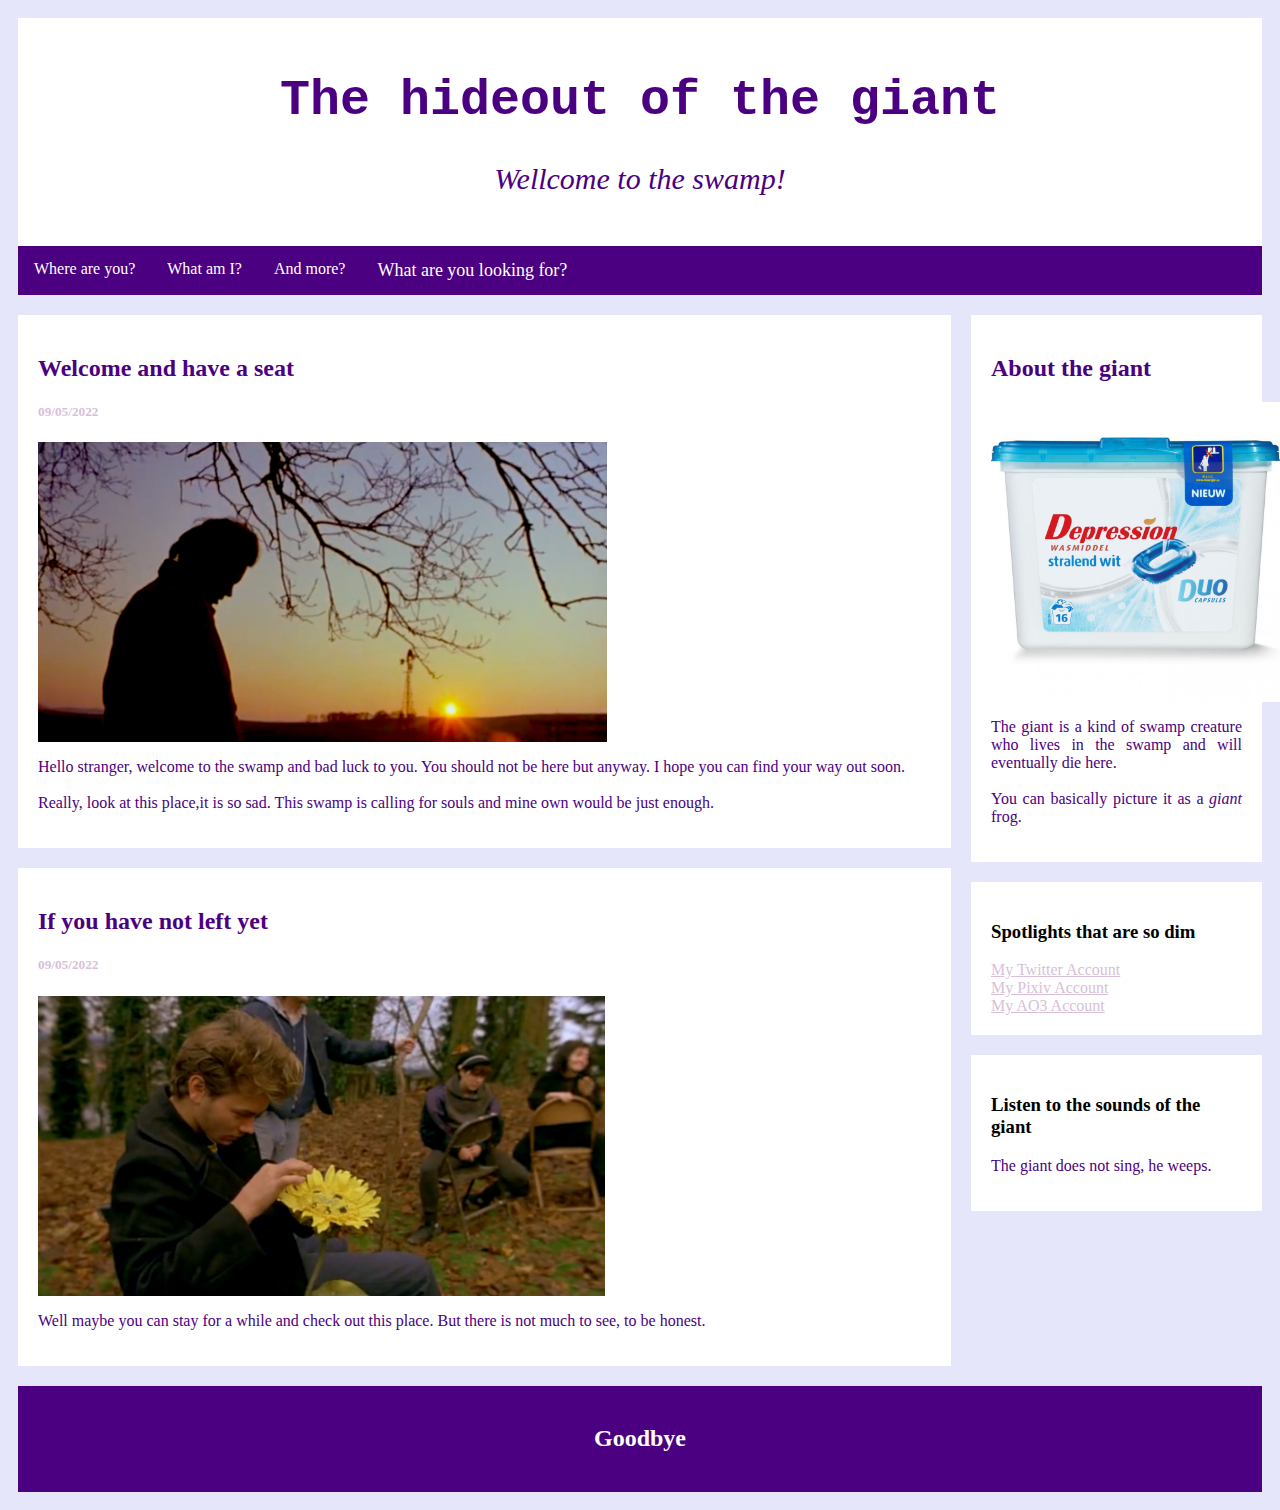
<file: index.html>
<!DOCTYPE html>
<html lang="en">
<head>
    <meta charset="UTF-8">
      <title>The great wasted swamp</title>
      <link rel="stylesheet" type="text/css" href="layout.css">

</head>
<body>

<div class="header">
  <h1>The hideout of the giant</h1>
  <p><i>Wellcome to the swamp!</i></p>
</div>

<div class="topnav" >
  <a href="Intro.html">Where are you?</a>
  <a href="CV.html">What am I?</a>
  <div class="dropdown">
    <button class="dropbtn">What are you looking for?</button>
    <div class="dropdown-content">
      <a href="some words.html">Some words?</a>
      <a href="gallery.html">Some pictures?</a>
      <a href="#">Or some songs?</a>
    </div>
  </div>
  <a href="what's more.html" >And more?</a>
</div>

<div class="row">
  <div class="leftcolumn">
    <div class="card">
      <h2>Welcome and have a seat</h2>
      <h5>09/05/2022</h5>
        <img class="img" src="image/img1.png" >
      <p>Hello stranger, welcome to the swamp and bad luck to you. You should not be here but anyway. I hope you can find your way out soon. <br><br>
        Really, look at this place,it is so sad. This swamp is calling for souls and mine own would be just enough. <br>
      </p>
    </div>
    <div class="card">
      <h2>If you have not left yet</h2>
      <h5>09/05/2022</h5>
     <img class="img" src="image/img2.png">
      <p>Well maybe you can stay for a while and check out this place. But there is not much to see, to be honest. </p>
    </div>
  </div>
  <div class="rightcolumn">
    <div class="card">
      <h2>About the giant</h2>
      <img class="img" src="image/profile.jpg">
      <p>The giant is a kind of swamp creature who lives in the swamp and will eventually die here.<br><br>
      You can basically picture it as a <i>giant</i> frog.</p>
    </div>
    <div class="card">
      <h3>Spotlights that are so dim</h3>
      <div><a href = "https://twitter.com/ki56084452">My Twitter Account</a></div>
      <div><a href = "https://www.pixiv.net/users/74841118">My Pixiv Account</a></div>
      <div><a href = "https://archiveofourown.org/users/kitanoWL">My AO3 Account</a></div>
    </div>
    <div class="card">
      <h3>Listen to the sounds of the giant</h3>
      <p>The giant does not sing, he weeps.</p>
    </div>
  </div>
</div>

<div class="footer">
  <h2>Goodbye</h2>
</div>
</body>
</html>
</file>
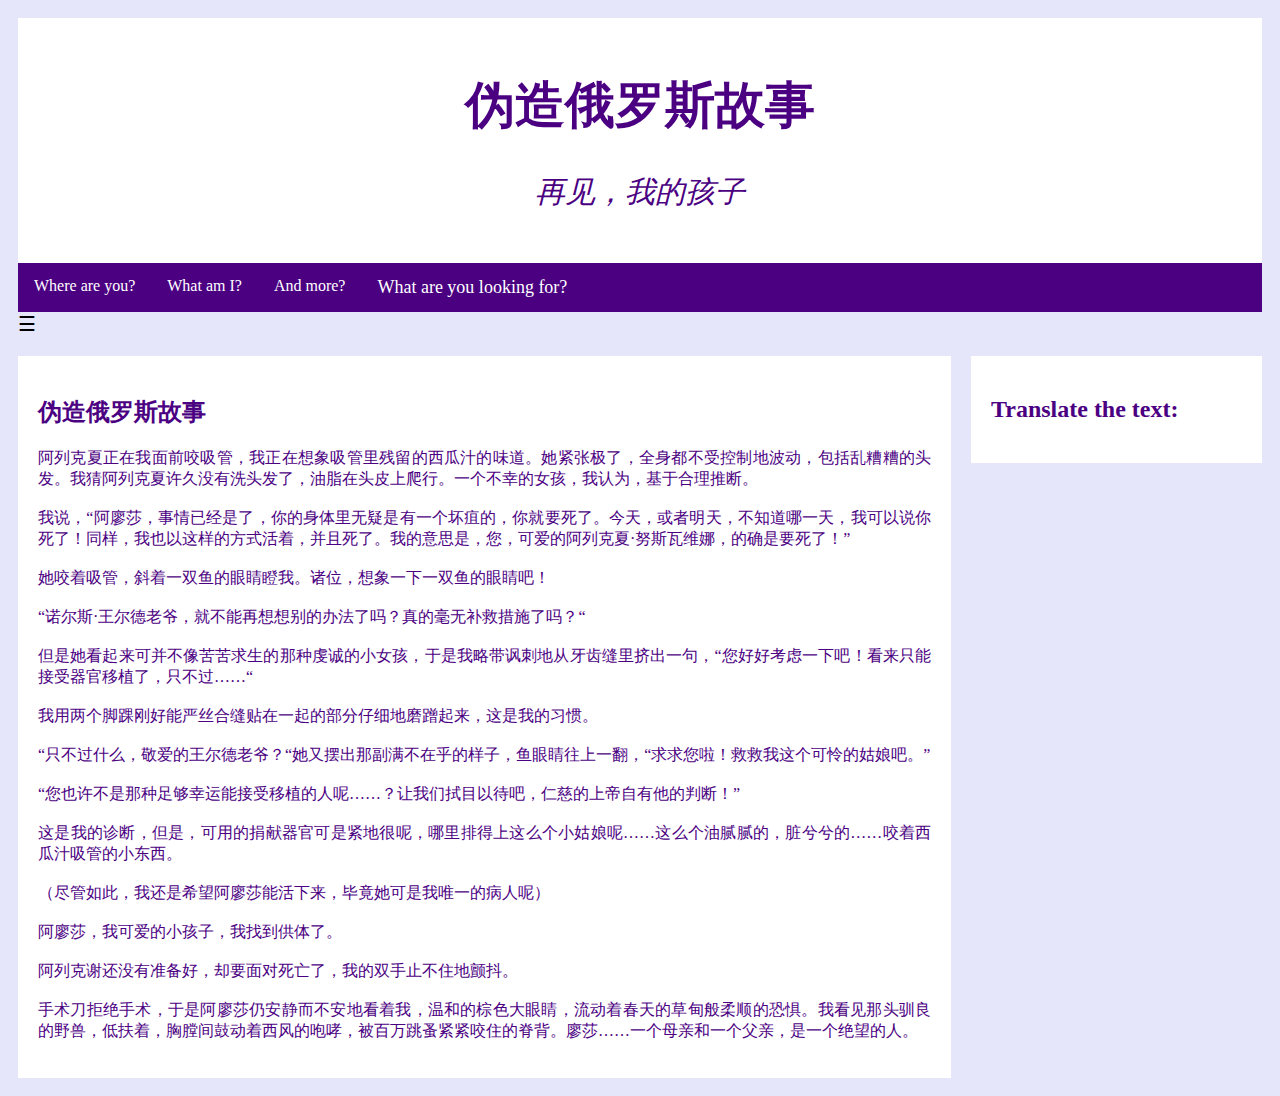
<file: Alexa.html>
<!DOCTYPE html>
<html lang="en">
<head>
    <meta charset="UTF-8">
    <title>Some words</title>
    <link rel="stylesheet" type="text/css" href="layout.css">
    <script type="text/javascript">
  function openNav() {
    document.getElementById("mySidenav").style.width = "250px";
}

function closeNav() {
    document.getElementById("mySidenav").style.width = "0";
}
</script>
</head>
<body>
<div class="header">
  <h1>伪造俄罗斯故事</h1>
  <p><i>再见，我的孩子</i></p>
</div>
<div class="topnav">

  <a href="Intro.html">Where are you?</a>
  <a href="CV.html">What am I?</a>
  <div class="dropdown">
    <button class="dropbtn">What are you looking for?</button>
    <div class="dropdown-content">
      <a href="some words.html">Some words?</a>
      <a href="gallery.html">Some pictures?</a>
      <a href="#">Or some songs?</a>
    </div>
  </div>
  <a href="what's more" >And more?</a>
</div>
<div id="mySidenav" class="sidenav">
  <a href="javascript:void(0)" class="closebtn" onclick="closeNav()">&times;</a>
  <a href="index.html">Homepage</a>
  <a href="some words.html">Other articles</a>
</div>
<span style="font-size:20px;cursor:pointer" onclick="openNav()">&#9776;</span>
<div class="row">
    <div class="leftcolumn">
        <div class="card">
            <h2>伪造俄罗斯故事</h2>
            <p>
            阿列克夏正在我面前咬吸管，我正在想象吸管里残留的西瓜汁的味道。她紧张极了，全身都不受控制地波动，包括乱糟糟的头发。我猜阿列克夏许久没有洗头发了，油脂在头皮上爬行。一个不幸的女孩，我认为，基于合理推断。<br><br>

我说，“阿廖莎，事情已经是了，你的身体里无疑是有一个坏疽的，你就要死了。今天，或者明天，不知道哪一天，我可以说你死了！同样，我也以这样的方式活着，并且死了。我的意思是，您，可爱的阿列克夏·努斯瓦维娜，的确是要死了！”<br><br>

她咬着吸管，斜着一双鱼的眼睛瞪我。诸位，想象一下一双鱼的眼睛吧！<br><br>

“诺尔斯·王尔德老爷，就不能再想想别的办法了吗？真的毫无补救措施了吗？“<br><br>

但是她看起来可并不像苦苦求生的那种虔诚的小女孩，于是我略带讽刺地从牙齿缝里挤出一句，“您好好考虑一下吧！看来只能接受器官移植了，只不过……“<br><br>

我用两个脚踝刚好能严丝合缝贴在一起的部分仔细地磨蹭起来，这是我的习惯。<br><br>

“只不过什么，敬爱的王尔德老爷？“她又摆出那副满不在乎的样子，鱼眼睛往上一翻，“求求您啦！救救我这个可怜的姑娘吧。”<br><br>

“您也许不是那种足够幸运能接受移植的人呢……？让我们拭目以待吧，仁慈的上帝自有他的判断！”<br><br>

这是我的诊断，但是，可用的捐献器官可是紧地很呢，哪里排得上这么个小姑娘呢……这么个油腻腻的，脏兮兮的……咬着西瓜汁吸管的小东西。<br><br>

（尽管如此，我还是希望阿廖莎能活下来，毕竟她可是我唯一的病人呢）<br><br>

阿廖莎，我可爱的小孩子，我找到供体了。<br><br>

阿列克谢还没有准备好，却要面对死亡了，我的双手止不住地颤抖。<br><br>

手术刀拒绝手术，于是阿廖莎仍安静而不安地看着我，温和的棕色大眼睛，流动着春天的草甸般柔顺的恐惧。我看见那头驯良的野兽，低扶着，胸膛间鼓动着西风的咆哮，被百万跳蚤紧紧咬住的脊背。廖莎……一个母亲和一个父亲，是一个绝望的人。
            </p>
        </div>
    </div>
    <div class="rightcolumn">
        <div class="card">
            <h2>Translate the text:</h2>
            <div id="google_translate_element"></div>
            <script type="text/javascript">
                function googleTranslateElementInit() {
                new google.translate.TranslateElement({pageLanguage: 'cn'}, 'google_translate_element');
             }
            </script>
            <script type="text/javascript" src="//translate.google.com/translate_a/element.js?cb=googleTranslateElementInit"></script>
        </div>
    </div>
</div>

</body>
</html>
</file>
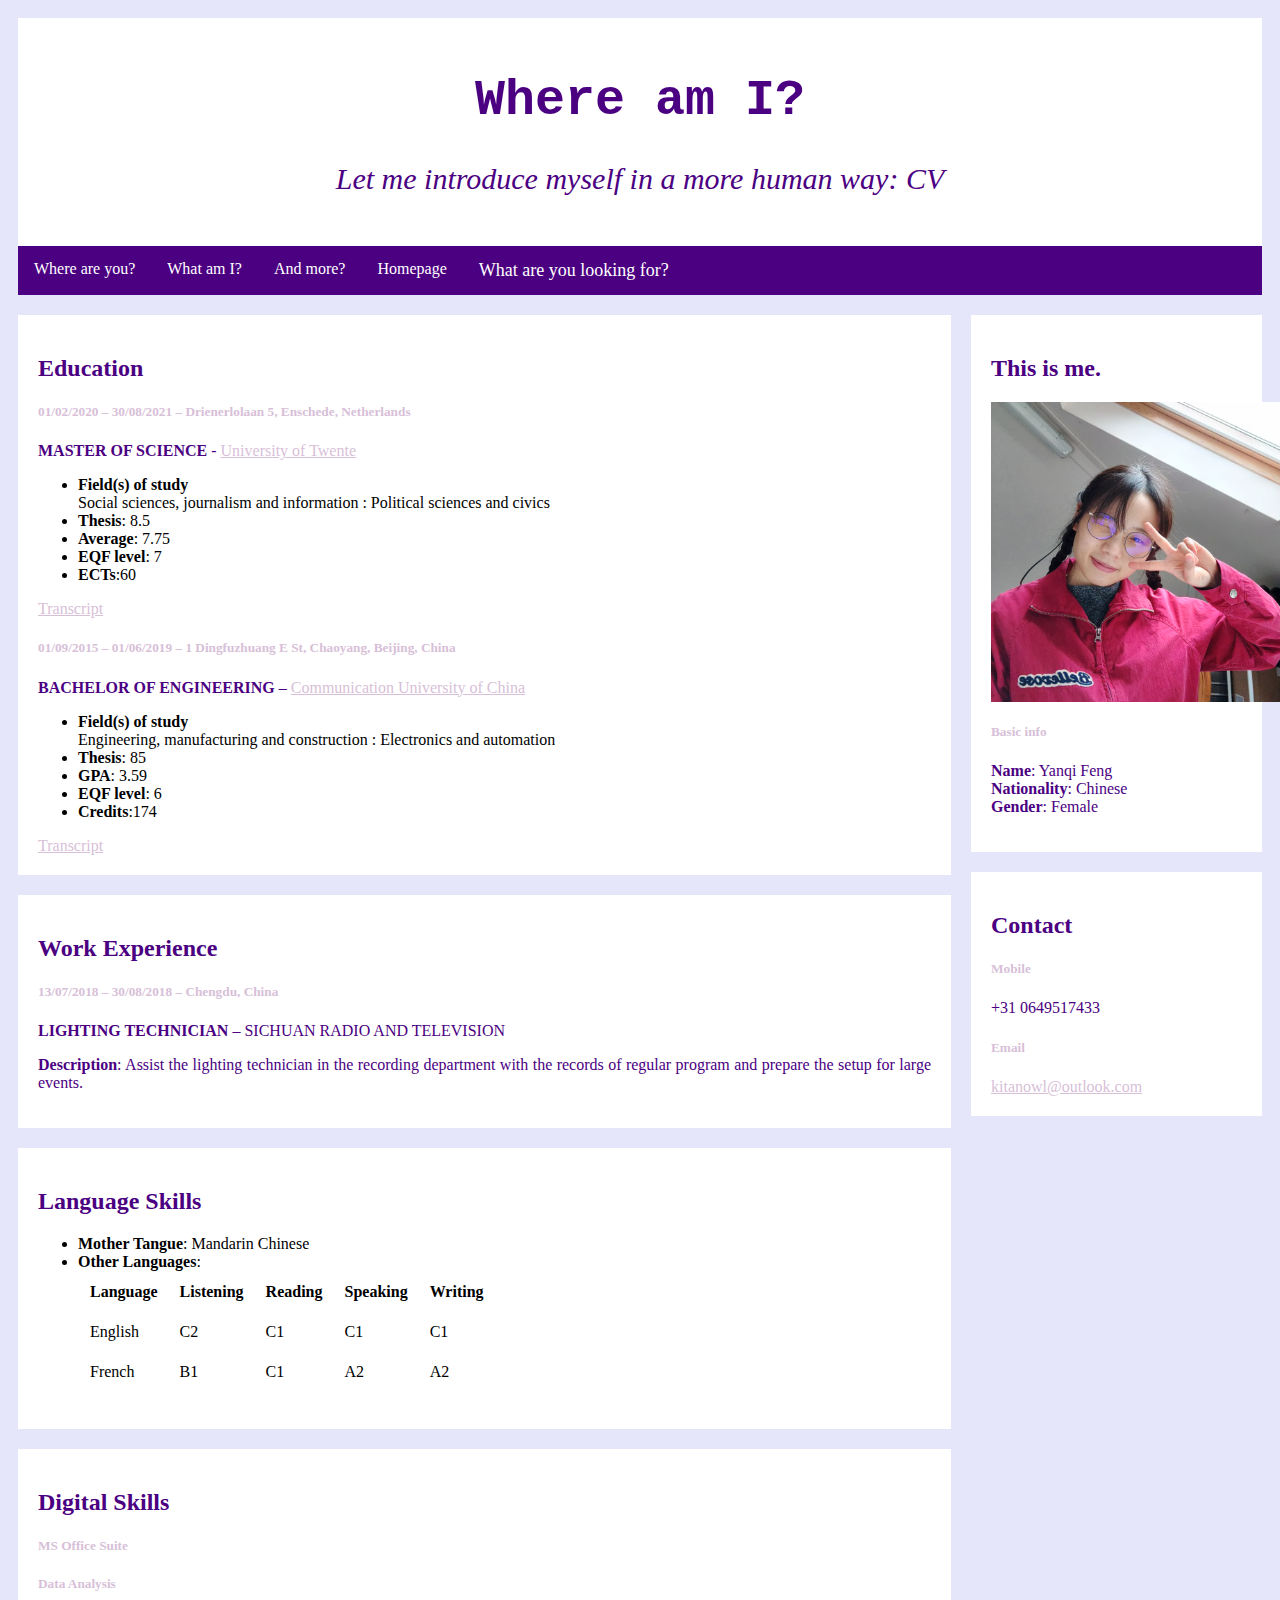
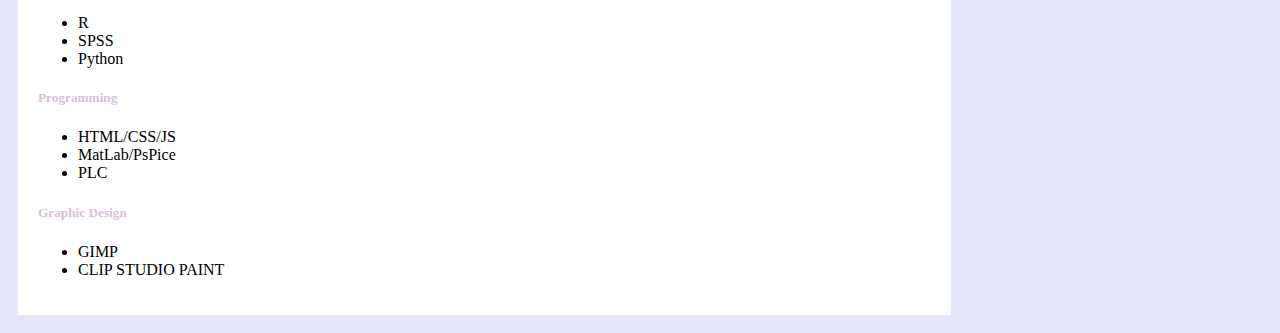
<file: CV.html>
<!DOCTYPE html>
<html lang="en">
<head>
    <meta charset="UTF-8">
    <title>My CV</title>
    <link rel="stylesheet" type="text/css" href="layout.css">
</head>
<body>
<div class="header">
  <h1>Where am I?</h1>
  <p><i>Let me introduce myself in a more human way: CV</i></p>
</div>
<div class="topnav">

  <a href="Intro.html">Where are you?</a>
  <a href="CV.html">What am I?</a>
  <div class="dropdown">
    <button class="dropbtn">What are you looking for?</button>
    <div class="dropdown-content">
      <a href="some words.html">Some words?</a>
      <a href="gallery.html">Some pictures?</a>
      <a href="#">Or some songs?</a>
    </div>
  </div>
  <a href="what's more.html" >And more?</a>
    <a href="index.html">Homepage</a>
</div>
<div class="row">
    <div class="leftcolumn">
        <div class="card">
            <h2>Education</h2>
                <h5>01/02/2020 – 30/08/2021 – Drienerlolaan 5, Enschede, Netherlands</h5>
                   <p><b>MASTER OF SCIENCE</b> - <a href="http://www.utwente.nl">University of Twente</a></p>
                    <ul>
                    <li><b>Field(s) of study</b></li>
                    Social sciences, journalism and information : Political sciences and civics
                    <li><b>Thesis</b>: 8.5</li>
                    <li><b>Average</b>: 7.75</li>
                    <li><b>EQF level</b>: 7</li>
                    <li><b>ECTs</b>:60</li>
                    </ul>
                <a href="file/Transcript_Bachelor_YFeng.pdf">Transcript</a>
                <h5>01/09/2015 – 01/06/2019 – 1 Dingfuzhuang E St, Chaoyang, Beijing, China</h5>
                <p><b>BACHELOR OF ENGINEERING</b> – <a href="https://www.cuc.edu.cn/"> Communication University of China</a></p>
                    <ul>
                    <li><b>Field(s) of study</b></li>
                    Engineering, manufacturing and construction : Electronics and automation
                    <li><b>Thesis</b>: 85</li>
                    <li><b>GPA</b>: 3.59</li>
                    <li><b>EQF level</b>: 6</li>
                    <li><b>Credits</b>:174</li>
                    </ul>
                <a href="file/Transcript_Master_YFeng.pdf">Transcript</a>
                </div>
        <div class="card">
                <h2>Work Experience</h2>
                <h5>13/07/2018 – 30/08/2018 – Chengdu, China</h5>
                <p><b>LIGHTING TECHNICIAN</b> – SICHUAN RADIO AND TELEVISION</p>
                <p><b>Description</b>: Assist the lighting technician in the recording department with the records of regular program and prepare
    the setup for large events.</p>
                </div>
        <div class="card">
            <h2>Language Skills</h2>
            <ul>
                <li><b>Mother Tangue</b>: Mandarin Chinese</li>
                <li><b>Other Languages</b>:</li>
                <table cellpadding="10">
                    <tr>
                        <th>Language</th>
                        <th>Listening</th>
                        <th>Reading</th>
                        <th>Speaking</th>
                        <th>Writing</th>
                    </tr>
                    <tr>
                        <td>English</td>
                        <td>C2</td>
                        <td>C1</td>
                        <td>C1</td>
                        <td>C1</td>
                    </tr>
                    <tr>
                        <td>French</td>
                        <td>B1</td>
                        <td>C1</td>
                        <td>A2</td>
                        <td>A2</td>
                    </tr>
                </table>
            </ul>
        </div>
        <div class="card">
            <h2>Digital Skills</h2>
            <h5>MS Office Suite</h5>
            <h5>Data Analysis</h5>
            <ul>
                <li>R</li>
                <li>SPSS</li>
                <li>Python</li>
            </ul>
            <h5>Programming</h5>
            <ul>
                <li>HTML/CSS/JS</li>
                <li>MatLab/PsPice</li>
                <li>PLC</li>
            </ul>
            <h5>Graphic Design</h5>
            <ul>
                <li>GIMP</li>
                <li>CLIP STUDIO PAINT</li>
            </ul>
        </div>
    </div>
    <div class="rightcolumn">
    <div class="card">
        <h2>This is me.</h2>
        <img class="img" src="image/profile_me.jpg">
        <h5>Basic info</h5>
        <p>
            <b>Name</b>: Yanqi Feng <br>
            <b>Nationality</b>: Chinese <br>
            <b>Gender</b>: Female<br>

        </p>
    </div>
    <div class="card">
        <h2>Contact</h2>
        <h5>Mobile</h5>
        <p>+31 0649517433</p>
        <h5>Email</h5>
        <a href="mailto:kitanowl@outlook.com?">kitanowl@outlook.com</a>
    </div>
</div>
</div>
</body>
</html>
</file>
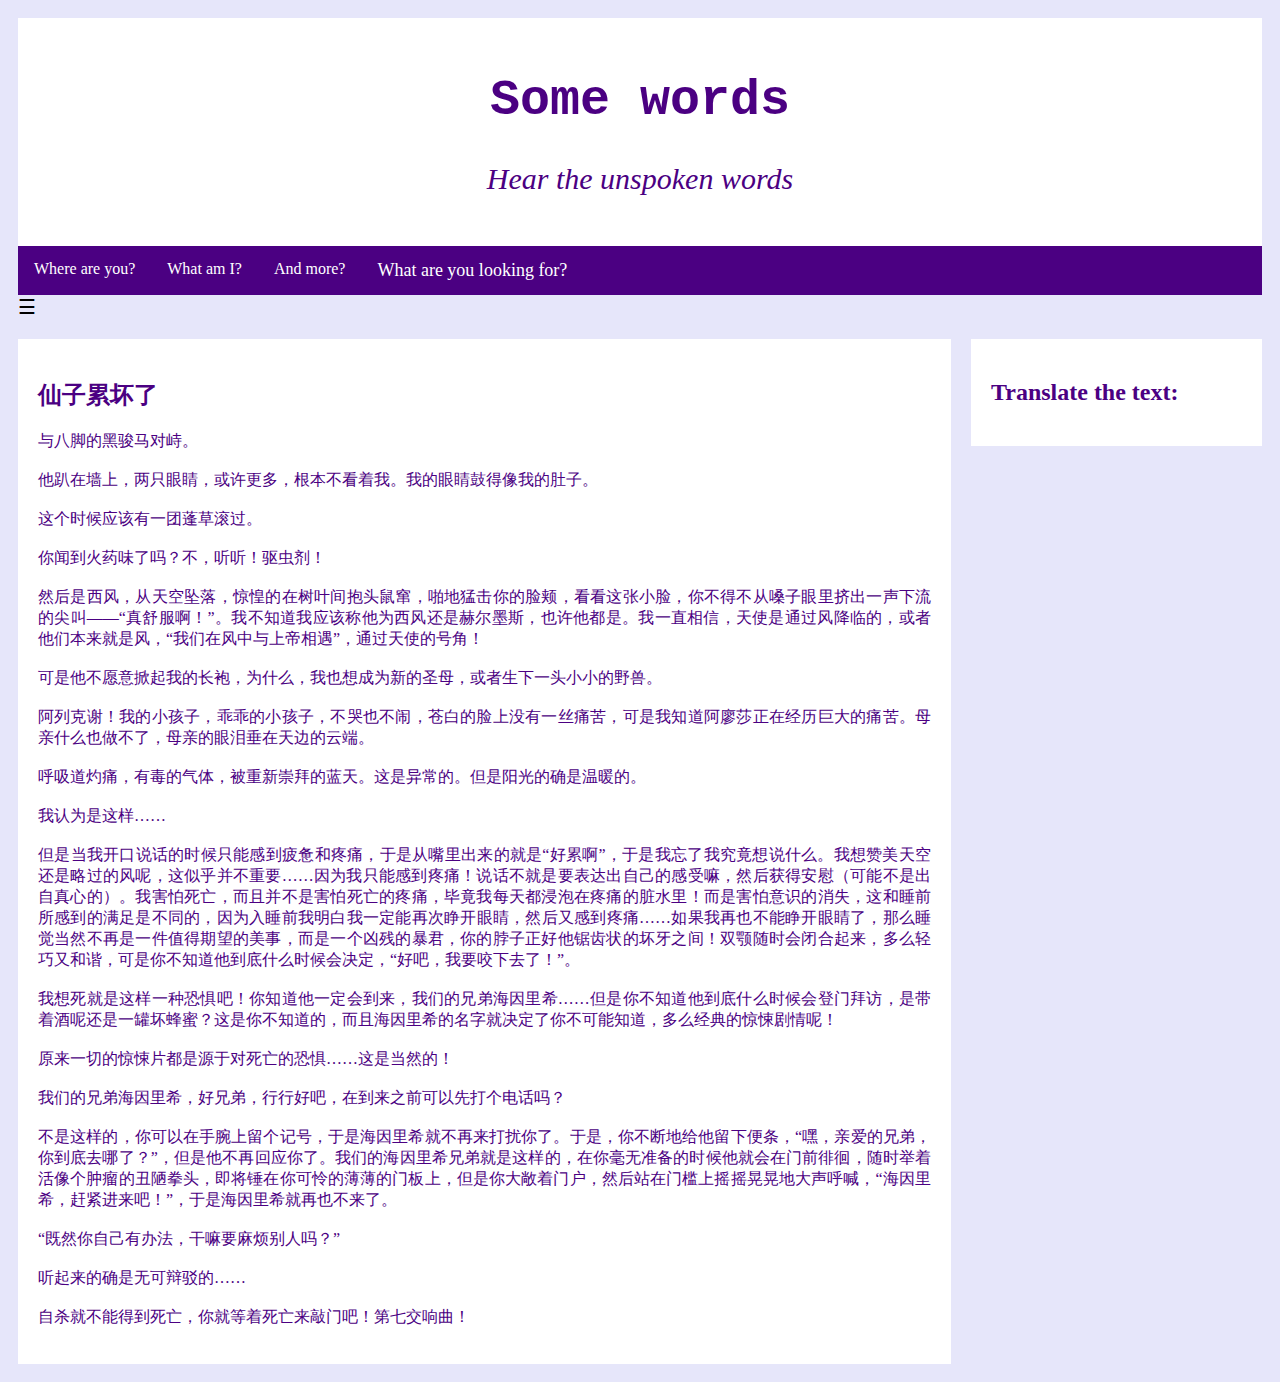
<file: Fairy.html>
<!DOCTYPE html>
<html lang="en">
<head>
    <meta charset="UTF-8">
    <title>Some words</title>
    <link rel="stylesheet" type="text/css" href="layout.css">
    <script type="text/javascript">
  function openNav() {
    document.getElementById("mySidenav").style.width = "250px";
}

function closeNav() {
    document.getElementById("mySidenav").style.width = "0";
}
</script>
</head>
<body>
<div class="header">
  <h1>Some words</h1>
  <p><i>Hear the unspoken words</i></p>
</div>
<div class="topnav">
  <a href="Intro.html">Where are you?</a>
  <a href="CV.html">What am I?</a>
  <div class="dropdown">
    <button class="dropbtn">What are you looking for?</button>
    <div class="dropdown-content">
      <a href="some words.html">Some words?</a>
      <a href="gallery.html">Some pictures?</a>
      <a href="#">Or some songs?</a>
    </div>
  </div>
  <a href="what's more" >And more?</a>
</div>
<div id="mySidenav" class="sidenav">
  <a href="javascript:void(0)" class="closebtn" onclick="closeNav()">&times;</a>
  <a href="index.html">Homepage</a>
  <a href="some words.html">Other articles</a>
</div>
<span style="font-size:20px;cursor:pointer" onclick="openNav()">&#9776;</span>
<div class="row">
    <div class="leftcolumn">
        <div class="card">
            <h2>仙子累坏了</h2>
<p>
    与八脚的黑骏马对峙。<br><br>

他趴在墙上，两只眼睛，或许更多，根本不看着我。我的眼睛鼓得像我的肚子。<br><br>

这个时候应该有一团蓬草滚过。<br><br>

你闻到火药味了吗？不，听听！驱虫剂！<br><br>

然后是西风，从天空坠落，惊惶的在树叶间抱头鼠窜，啪地猛击你的脸颊，看看这张小脸，你不得不从嗓子眼里挤出一声下流的尖叫——“真舒服啊！”。我不知道我应该称他为西风还是赫尔墨斯，也许他都是。我一直相信，天使是通过风降临的，或者他们本来就是风，“我们在风中与上帝相遇”，通过天使的号角！<br><br>

可是他不愿意掀起我的长袍，为什么，我也想成为新的圣母，或者生下一头小小的野兽。<br><br>

阿列克谢！我的小孩子，乖乖的小孩子，不哭也不闹，苍白的脸上没有一丝痛苦，可是我知道阿廖莎正在经历巨大的痛苦。母亲什么也做不了，母亲的眼泪垂在天边的云端。<br><br>

呼吸道灼痛，有毒的气体，被重新崇拜的蓝天。这是异常的。但是阳光的确是温暖的。<br><br>

我认为是这样……<br><br>

但是当我开口说话的时候只能感到疲惫和疼痛，于是从嘴里出来的就是“好累啊”，于是我忘了我究竟想说什么。我想赞美天空还是略过的风呢，这似乎并不重要……因为我只能感到疼痛！说话不就是要表达出自己的感受嘛，然后获得安慰（可能不是出自真心的）。我害怕死亡，而且并不是害怕死亡的疼痛，毕竟我每天都浸泡在疼痛的脏水里！而是害怕意识的消失，这和睡前所感到的满足是不同的，因为入睡前我明白我一定能再次睁开眼睛，然后又感到疼痛……如果我再也不能睁开眼睛了，那么睡觉当然不再是一件值得期望的美事，而是一个凶残的暴君，你的脖子正好他锯齿状的坏牙之间！双颚随时会闭合起来，多么轻巧又和谐，可是你不知道他到底什么时候会决定，“好吧，我要咬下去了！”。<br><br>

我想死就是这样一种恐惧吧！你知道他一定会到来，我们的兄弟海因里希……但是你不知道他到底什么时候会登门拜访，是带着酒呢还是一罐坏蜂蜜？这是你不知道的，而且海因里希的名字就决定了你不可能知道，多么经典的惊悚剧情呢！<br><br>

原来一切的惊悚片都是源于对死亡的恐惧……这是当然的！<br><br>

我们的兄弟海因里希，好兄弟，行行好吧，在到来之前可以先打个电话吗？<br><br>

不是这样的，你可以在手腕上留个记号，于是海因里希就不再来打扰你了。于是，你不断地给他留下便条，“嘿，亲爱的兄弟，你到底去哪了？”，但是他不再回应你了。我们的海因里希兄弟就是这样的，在你毫无准备的时候他就会在门前徘徊，随时举着活像个肿瘤的丑陋拳头，即将锤在你可怜的薄薄的门板上，但是你大敞着门户，然后站在门槛上摇摇晃晃地大声呼喊，“海因里希，赶紧进来吧！”，于是海因里希就再也不来了。<br><br>

“既然你自己有办法，干嘛要麻烦别人吗？”<br><br>

听起来的确是无可辩驳的……<br><br>

自杀就不能得到死亡，你就等着死亡来敲门吧！第七交响曲！
</p>

    </div>

    </div>
    <div class="rightcolumn">
        <div class="card">
            <h2>Translate the text:</h2>
            <div id="google_translate_element"></div>
            <script type="text/javascript">
                function googleTranslateElementInit() {
                new google.translate.TranslateElement({pageLanguage: 'cn'}, 'google_translate_element');
             }
            </script>
            <script type="text/javascript" src="//translate.google.com/translate_a/element.js?cb=googleTranslateElementInit"></script>
        </div>
    </div>
</div>
</body>
</html>
</file>
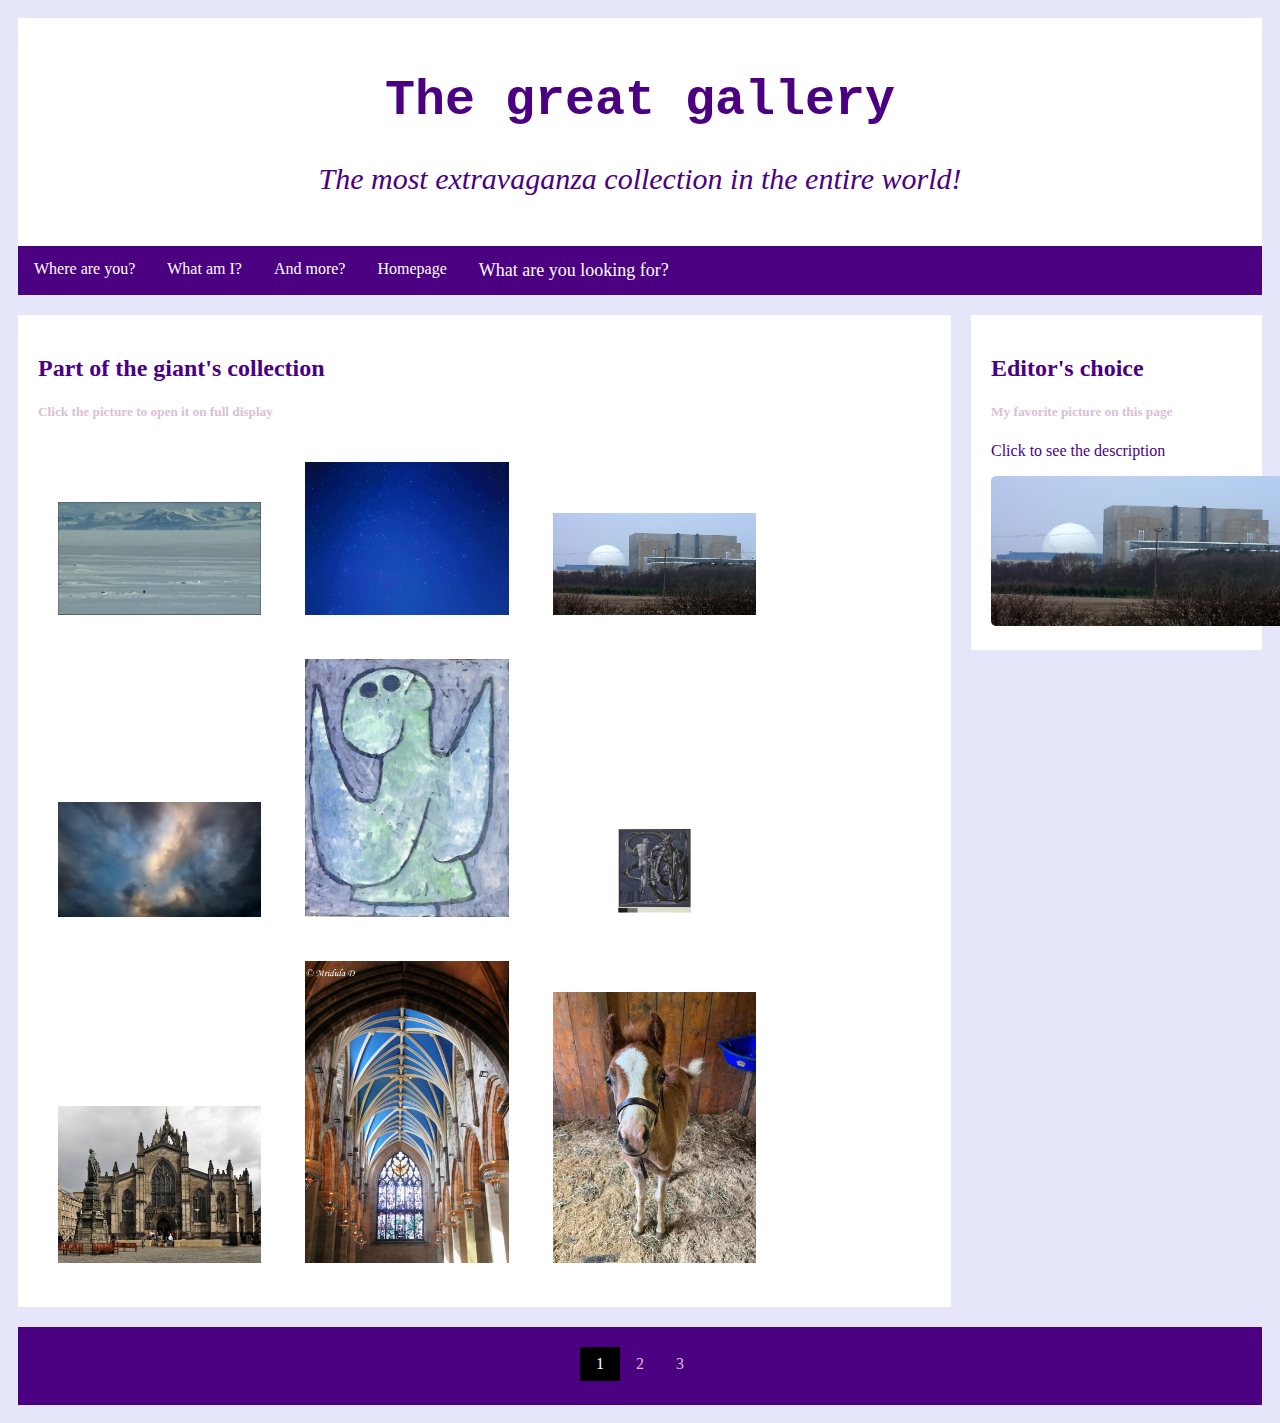
<file: gallery.html>
<!DOCTYPE html>
<html lang="en">
<head>
    <meta charset="UTF-8">
    <title>The Great Gallery</title>
    <link rel="stylesheet" type="text/css" href="layout.css">
    <style>
        ul.page {
        display: inline-block;
        padding:0;
        margin:0;
        }
        ul.page li {
        display: inline;
        }
        ul.page li a{
        color:thistle;
        float:left;
        padding:8px 16px;
        text-decoration: none;
        }
        ul.page li a.active {
        background-color:black;
        color:white;
        }
        ul.page li a:hover:not(.active){
        background-color:lavender;
        color:indigo;
        }

        </style>

</head>
<body>
<div class="header">
  <h1>The great gallery</h1>
  <p><i>The most extravaganza collection in the entire world!</i></p>
</div>
<div class="topnav">
  <a href="Intro.html">Where are you?</a>
  <a href="CV.html">What am I?</a>
  <div class="dropdown">
    <button class="dropbtn">What are you looking for?</button>
    <div class="dropdown-content">
      <a href="some words.html">Some words?</a>
      <a href="gallery.html">Some pictures?</a>
      <a href="#">Or some songs?</a>
    </div>
  </div>
  <a href="what's more.html" >And more?</a>
    <a href="index.html">Homepage</a>
</div>
<div class="row">
    <div class="leftcolumn">
        <div class="card">
            <h2>Part of the giant's collection</h2>
            <h5>Click the picture to open it on full display</h5>
            <div class="gallery">
                    <a target="_blank" href="image/penguin.png">
                    <img src="image/penguin.png" alt="penguin" width="300" height="200">
                    </a>
            </div>
            <div class="gallery">
                <a target="_blank" href="image/Nuit étoilée.jpg">
                <img src="image/Nuit étoilée.jpg" alt="stary sky" width="300" height="200">
                </a>
            </div>
            <div class="gallery">
                <a target="_blank" href="image/sizewell.jpg">
                    <img src="image/sizewell.jpg" alt="sizewell" width="300" height="200" >
                </a>
            </div>
            <div class="gallery">
                <a target="_blank" href="image/ciel.jpg">
                    <img src="image/ciel.jpg" alt="cloudy sky" width="300" height="200">
                </a>
            </div>
            <div class="gallery">
                <a target="_blank" href="image/angel.jpg">
                    <img src="image/angel.jpg" alt="angel" width="300" height="200">
                </a>
            </div>
            <div class="gallery">
                <a target="_blank" href="image/PA.png">
                    <img src="image/PA.png" alt="pa" width="300" height="200">
                </a>
            </div>
            <div class="gallery">
                <a target="_blank" href="image/SGCE1.jpg">
                    <img src="image/SGCE1.jpg" alt="St.Giles Cathedral" width="300" height="200">
                </a>
            </div>
            <div class="gallery">
                <a target="_blank" href="image/SGCE2.jpg">
                    <img src="image/SGCE2.jpg" alt="St.Giles Cathedral" width="300" height="200" >
                </a>
            </div>
            <div class="gallery">
                <a target="_blank" href="image/pony.jpg">
                    <img src="image/pony.jpg" alt="pony" width="300" height="200" >
                </a>
            </div>
        </div>
    </div>
    <div class="rightcolumn">
        <div class="card">
            <h2>Editor's choice</h2>
            <h5>My favorite picture on this page</h5>
            <p>Click to see the description</p>
            <img loading="lazy" id="myImg" src="image/sizewell.jpg" alt="A picture of my favorite nuclear plant, Sizewell power station. This one on picture is Sizewell 2. I like it for its futurist style. Don't you see that dome?" height=auto width="300px">
            <div id="myModal" class="modal">
                <span class="close" onclick="document.getElementById('myModal').style.display='none'">&times;</span>
                <img class="modal-content" id="img01">
                <div id="caption"></div>
            </div>
            <script src="pop.js">
    </script>
        </div>
    </div>
</div>
<div class="clearfix"></div>
<div class="footer">
    <ul class="page">
                <li><a class="active" href="gallery.html">1</a> </li>
                <li><a href="gallery2.html">2</a> </li>
                <li><a href="gallery3.html">3</a> </li>
    </ul>
</div>
</body>
</html>
</file>
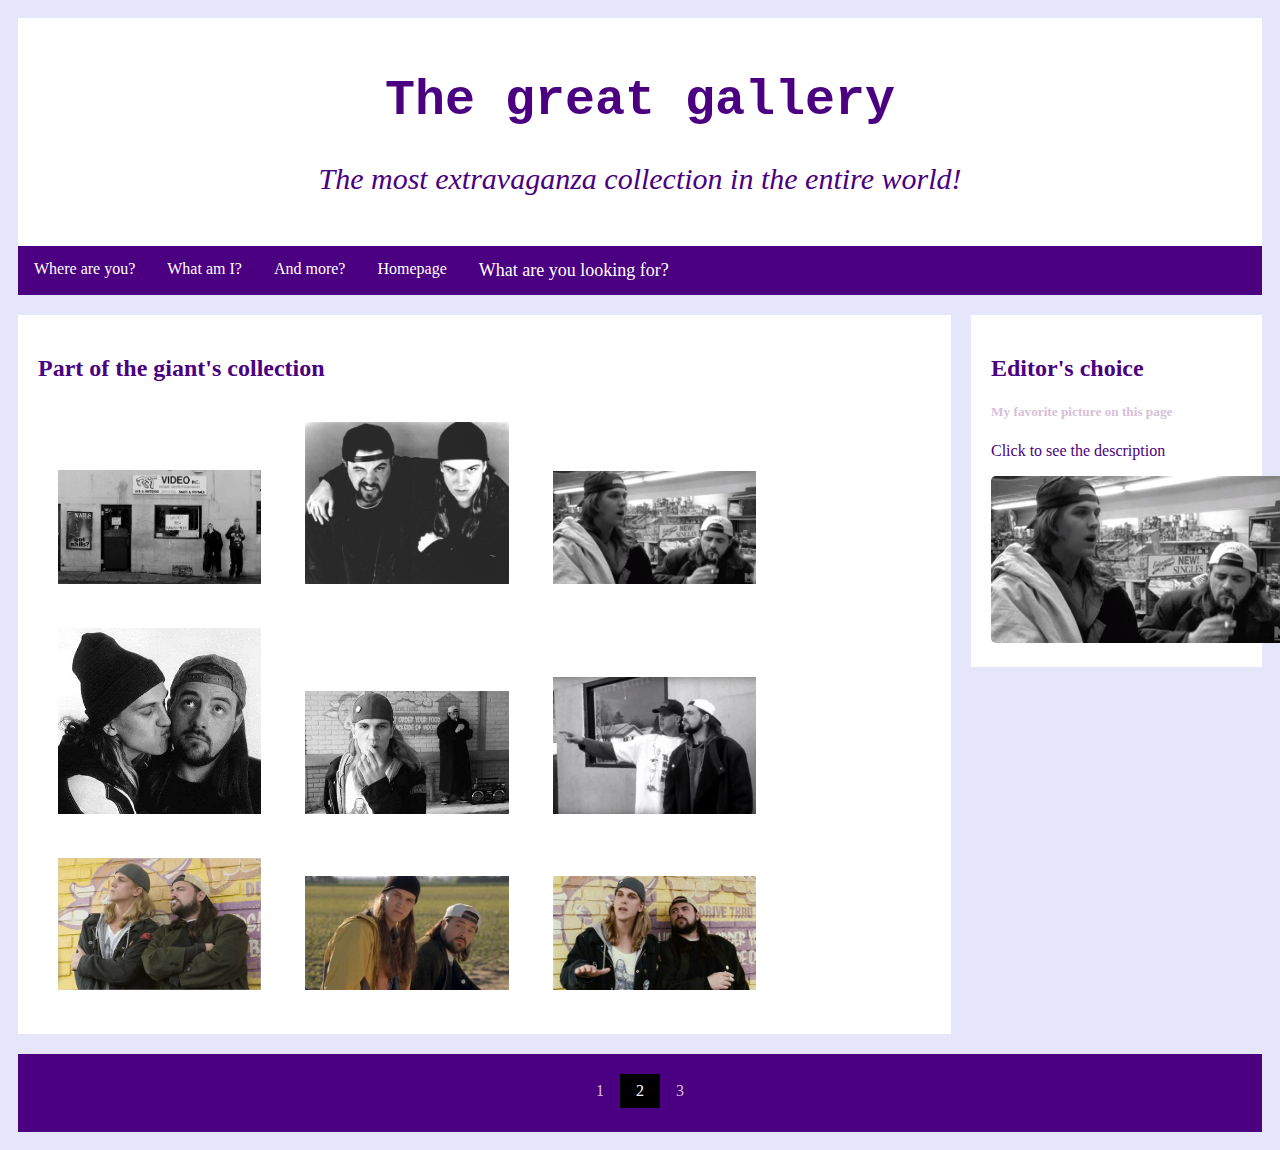
<file: gallery2.html>
<!DOCTYPE html>
<html lang="en">
<head>
    <meta charset="UTF-8">
    <title>The Great Gallery</title>
    <link rel="stylesheet" type="text/css" href="layout.css">
    <style>
        ul.page {
        display: inline-block;
        padding:0;
        margin:0;
        }
        ul.page li {
        display: inline;
        }
        ul.page li a{
        color:thistle;
        float:left;
        padding:8px 16px;
        text-decoration: none;
        }
        ul.page li a.active {
        background-color:black;
        color:white;
        }
        ul.page li a:hover:not(.active){
        background-color:lavender;
        color:indigo;
        }

        </style>
</head>
<body>
<div class="header">
  <h1>The great gallery</h1>
  <p><i>The most extravaganza collection in the entire world!</i></p>
</div>
<div class="topnav">
  <a href="Intro.html">Where are you?</a>
  <a href="CV.html">What am I?</a>
  <div class="dropdown">
    <button class="dropbtn">What are you looking for?</button>
    <div class="dropdown-content">
      <a href="some words.html">Some words?</a>
      <a href="gallery.html">Some pictures?</a>
      <a href="#">Or some songs?</a>
    </div>
  </div>
  <a href="what's more.html" >And more?</a>
    <a href="index.html">Homepage</a>
</div>
<div class="row">
    <div class="leftcolumn">
        <div class="card">
            <h2>Part of the giant's collection</h2>
            <div class="gallery">
                    <a target="_blank" href="image/Jay and silent bob.jfif">
                    <img src="image/Jay and silent bob.jfif" alt="01" width="300" height="200">
                    </a>
            </div>
            <div class="gallery">
                    <a target="_blank" href="image/Jay and silent bob 2.jfif">
                    <img src="image/Jay and silent bob 2.jfif" alt="02" width="300" height="200">
                    </a>
            </div>
            <div class="gallery">
                    <a target="_blank" href="image/Jay and silent bob 3.jfif">
                    <img src="image/Jay and silent bob 3.jfif" alt="03" width="300" height="200">
                    </a>
            </div>
            <div class="gallery">
                    <a target="_blank" href="image/Jay and silent bob 4.jfif">
                    <img src="image/Jay and silent bob 4.jfif" alt="04" width="300" height="200">
                    </a>
            </div>
            <div class="gallery">
                    <a target="_blank" href="image/Jay and silent bob 5.jfif">
                    <img src="image/Jay and silent bob 5.jfif" alt="05" width="300" height="200">
                    </a>
            </div>
            <div class="gallery">
                    <a target="_blank" href="image/Jay and silent bob 6.jfif">
                    <img src="image/Jay and silent bob 6.jfif" alt="06" width="300" height="200">
                    </a>
            </div>
            <div class="gallery">
                    <a target="_blank" href="image/Jay and silent bob 7.jfif">
                    <img src="image/Jay and silent bob 7.jfif" alt="07" width="300" height="200">
                    </a>
            </div>
            <div class="gallery">
                    <a target="_blank" href="image/Jay and silent bob 8.jfif">
                    <img src="image/Jay and silent bob 8.jfif" alt="08" width="300" height="200">
                    </a>
            </div>
            <div class="gallery">
                    <a target="_blank" href="image/Jay and silent bob 9.jfif">
                    <img src="image/Jay and silent bob 9.jfif" alt="09" width="300" height="200">
                    </a>
            </div>
        </div>
    </div>
    <div class="rightcolumn">
        <div class="card">
            <h2>Editor's choice</h2>
            <h5>My favorite picture on this page</h5>
            <p>Click to see the description</p>
            <img loading="lazy" id="myImg" src="image/Jay and silent bob 3.jfif" alt="It's the first time J&S appear on screen? I like the dynamic of this shot." height=auto width="300px">
            <div id="myModal" class="modal">
                <span class="close" onclick="document.getElementById('myModal').style.display='none'">&times;</span>
                <img class="modal-content" id="img01">
                <div id="caption"></div>
            </div>
            <script src="pop.js">
    </script>
        </div>
    </div>
</div>
<div class="clearfix"></div>
<div class="footer">
    <ul class="page">
                <li><a href="gallery.html">1</a> </li>
                <li><a class="active" href="gallery2.html">2</a> </li>
                <li><a href="gallery3.html">3</a> </li>
    </ul>
</div>
</body>
</html>
</file>
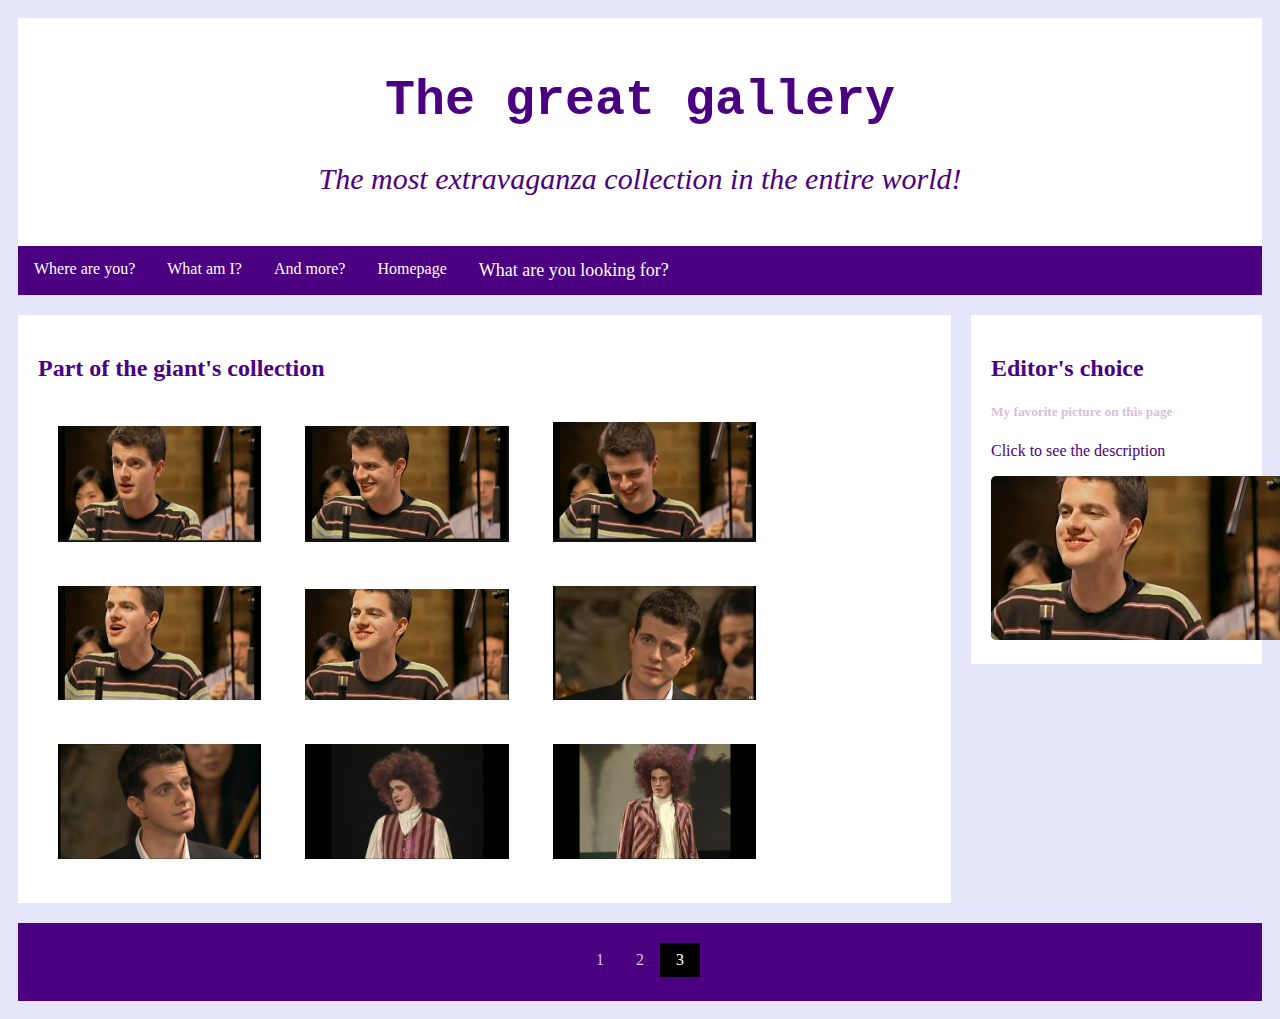
<file: gallery3.html>
<!DOCTYPE html>
<html lang="en">
<head>
    <meta charset="UTF-8">
    <title>The Great Gallery</title>
    <link rel="stylesheet" type="text/css" href="layout.css">
    <style>
        ul.page {
        display: inline-block;
        padding:0;
        margin:0;
        }
        ul.page li {
        display: inline;
        }
        ul.page li a{
        color:thistle;
        float:left;
        padding:8px 16px;
        text-decoration: none;
        }
        ul.page li a.active {
        background-color:black;
        color:white;
        }
        ul.page li a:hover:not(.active){
        background-color:lavender;
        color:indigo;
        }

        </style>
</head>
<body>
<div class="header">
  <h1>The great gallery</h1>
  <p><i>The most extravaganza collection in the entire world!</i></p>
</div>
<div class="topnav">
  <a href="Intro.html">Where are you?</a>
  <a href="CV.html">What am I?</a>
  <div class="dropdown">
    <button class="dropbtn">What are you looking for?</button>
    <div class="dropdown-content">
      <a href="some words.html">Some words?</a>
      <a href="gallery.html">Some pictures?</a>
      <a href="#">Or some songs?</a>
    </div>
  </div>
  <a href="what's more.html" >And more?</a>
    <a href="index.html">Homepage</a>
</div>
<div class="row">
    <div class="leftcolumn">
        <div class="card">
            <h2>Part of the giant's collection</h2>
            <div class="gallery">
                    <a target="_blank" href="image/01.png">
                    <img src="image/01.PNG" alt="01" width="300" height="200">
                    </a>
            </div>
            <div class="gallery">
                    <a target="_blank" href="image/02.png">
                    <img src="image/02.PNG" alt="02" width="300" height="200">
                    </a>
            </div>
            <div class="gallery">
                    <a target="_blank" href="image/03.png">
                    <img src="image/03.PNG" alt="03" width="300" height="200">
                    </a>
            </div>
            <div class="gallery">
                    <a target="_blank" href="image/04.png">
                    <img src="image/04.PNG" alt="04" width="300" height="200">
                    </a>
            </div>
            <div class="gallery">
                    <a target="_blank" href="image/05.png">
                    <img src="image/05.PNG" alt="05" width="300" height="200">
                    </a>
            </div>
            <div class="gallery">
                    <a target="_blank" href="image/2006-01.png">
                    <img src="image/2006-01.png" alt="06" width="300" height="200">
                    </a>
            </div>
            <div class="gallery">
                    <a target="_blank" href="image/2006-2.png">
                    <img src="image/2006-2.png" alt="07" width="300" height="200">
                    </a>
            </div>
            <div class="gallery">
                    <a target="_blank" href="image/Agrippina.png">
                    <img src="image/Agrippina.png" alt="08" width="300" height="200">
                    </a>
            </div>
            <div class="gallery">
                    <a target="_blank" href="image/Agrippina2.jfif">
                    <img src="image/Agrippina2.png" alt="09" width="300" height="200">
                    </a>
            </div>
        </div>
    </div>
     <div class="rightcolumn">
        <div class="card">
            <h2>Editor's choice</h2>
            <h5>My favorite picture on this page</h5>
            <p>Click to see the description</p>
            <img loading="lazy" id="myImg" src="image/05.PNG" alt="Quel mignon mon petit chouchou. C'est pendant l'enregistrement de Orlando Infurioso. " height=auto width="300px">
            <div id="myModal" class="modal">
                <span class="close" onclick="document.getElementById('myModal').style.display='none'">&times;</span>
                <img class="modal-content" id="img01">
                <div id="caption"></div>
            </div>
            <script src="pop.js">
    </script>
        </div>
    </div>
</div>
<div class="clearfix"></div>
<div class="footer">
    <ul class="page">
                <li><a href="gallery.html">1</a> </li>
                <li><a href="gallery2.html">2</a> </li>
                <li><a class="active" href="gallery3.html">3</a> </li>
    </ul>
</div>
</body>
</html>
</file>
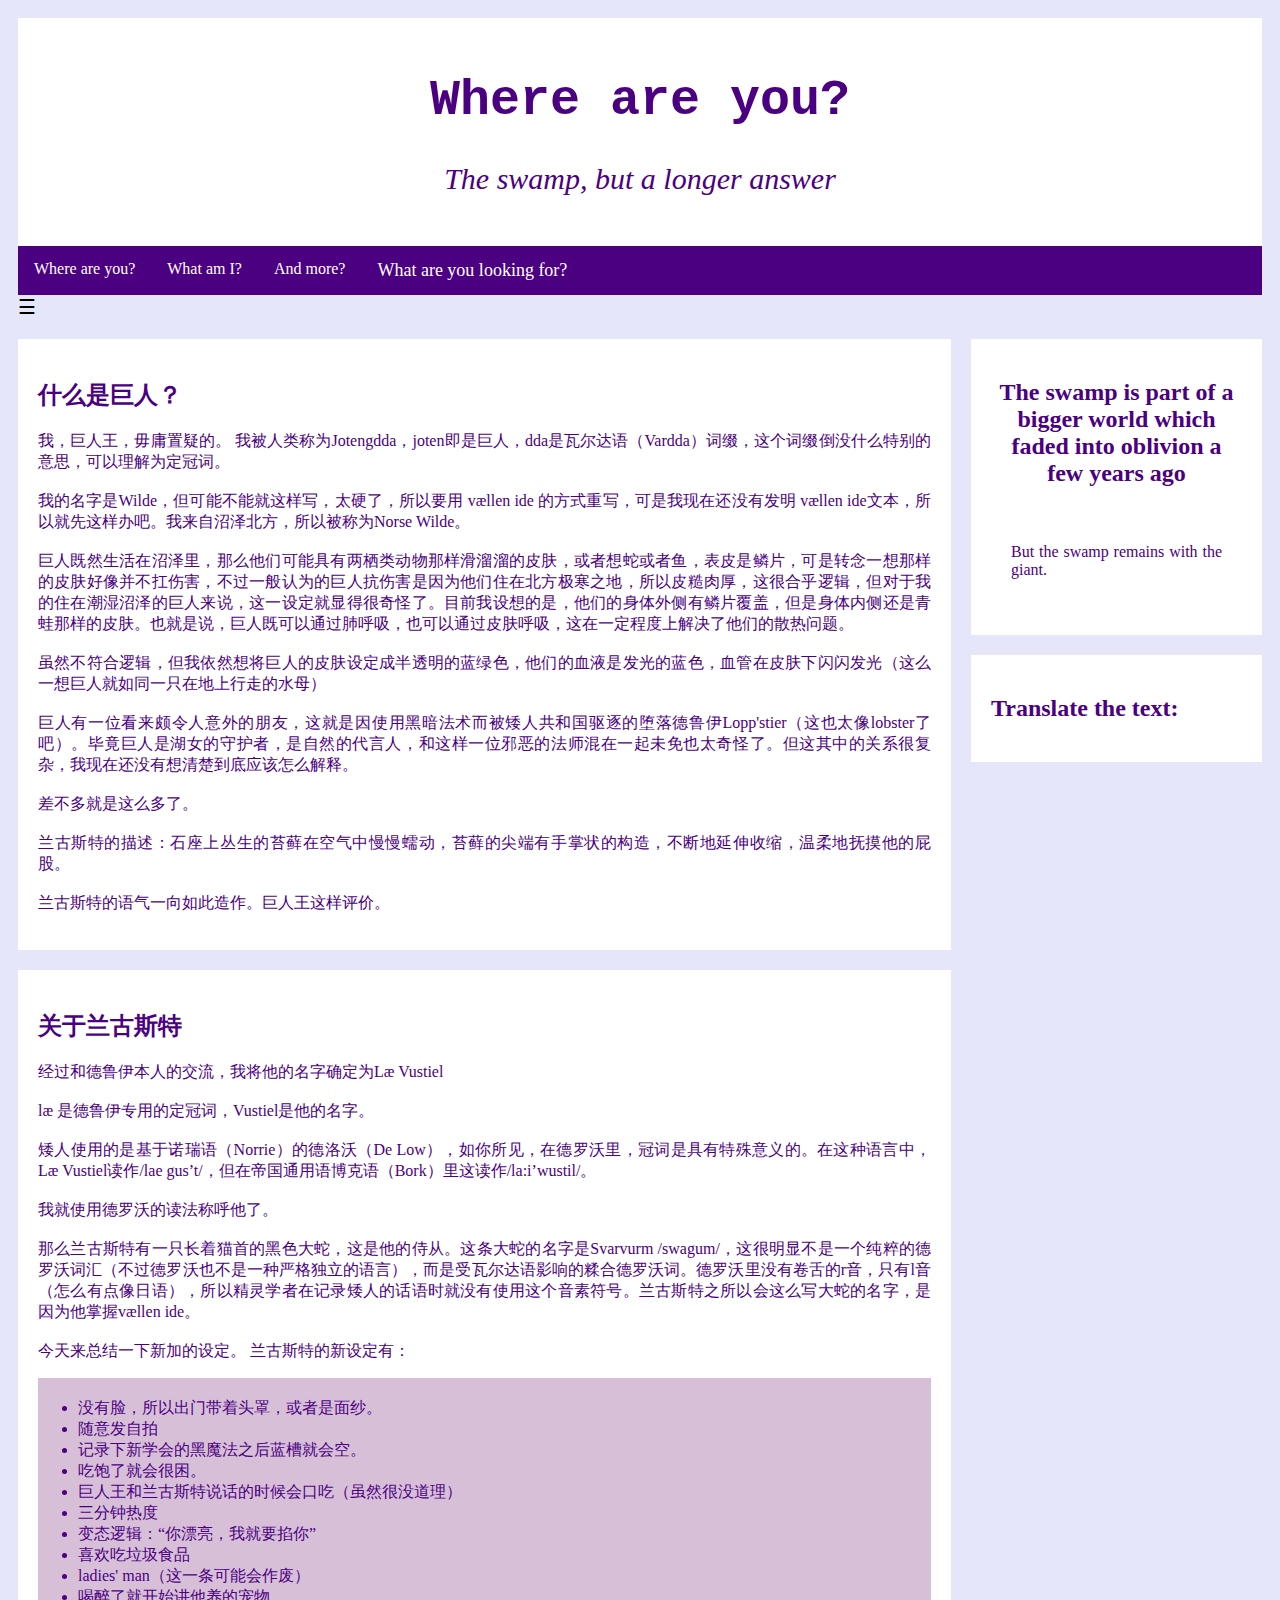
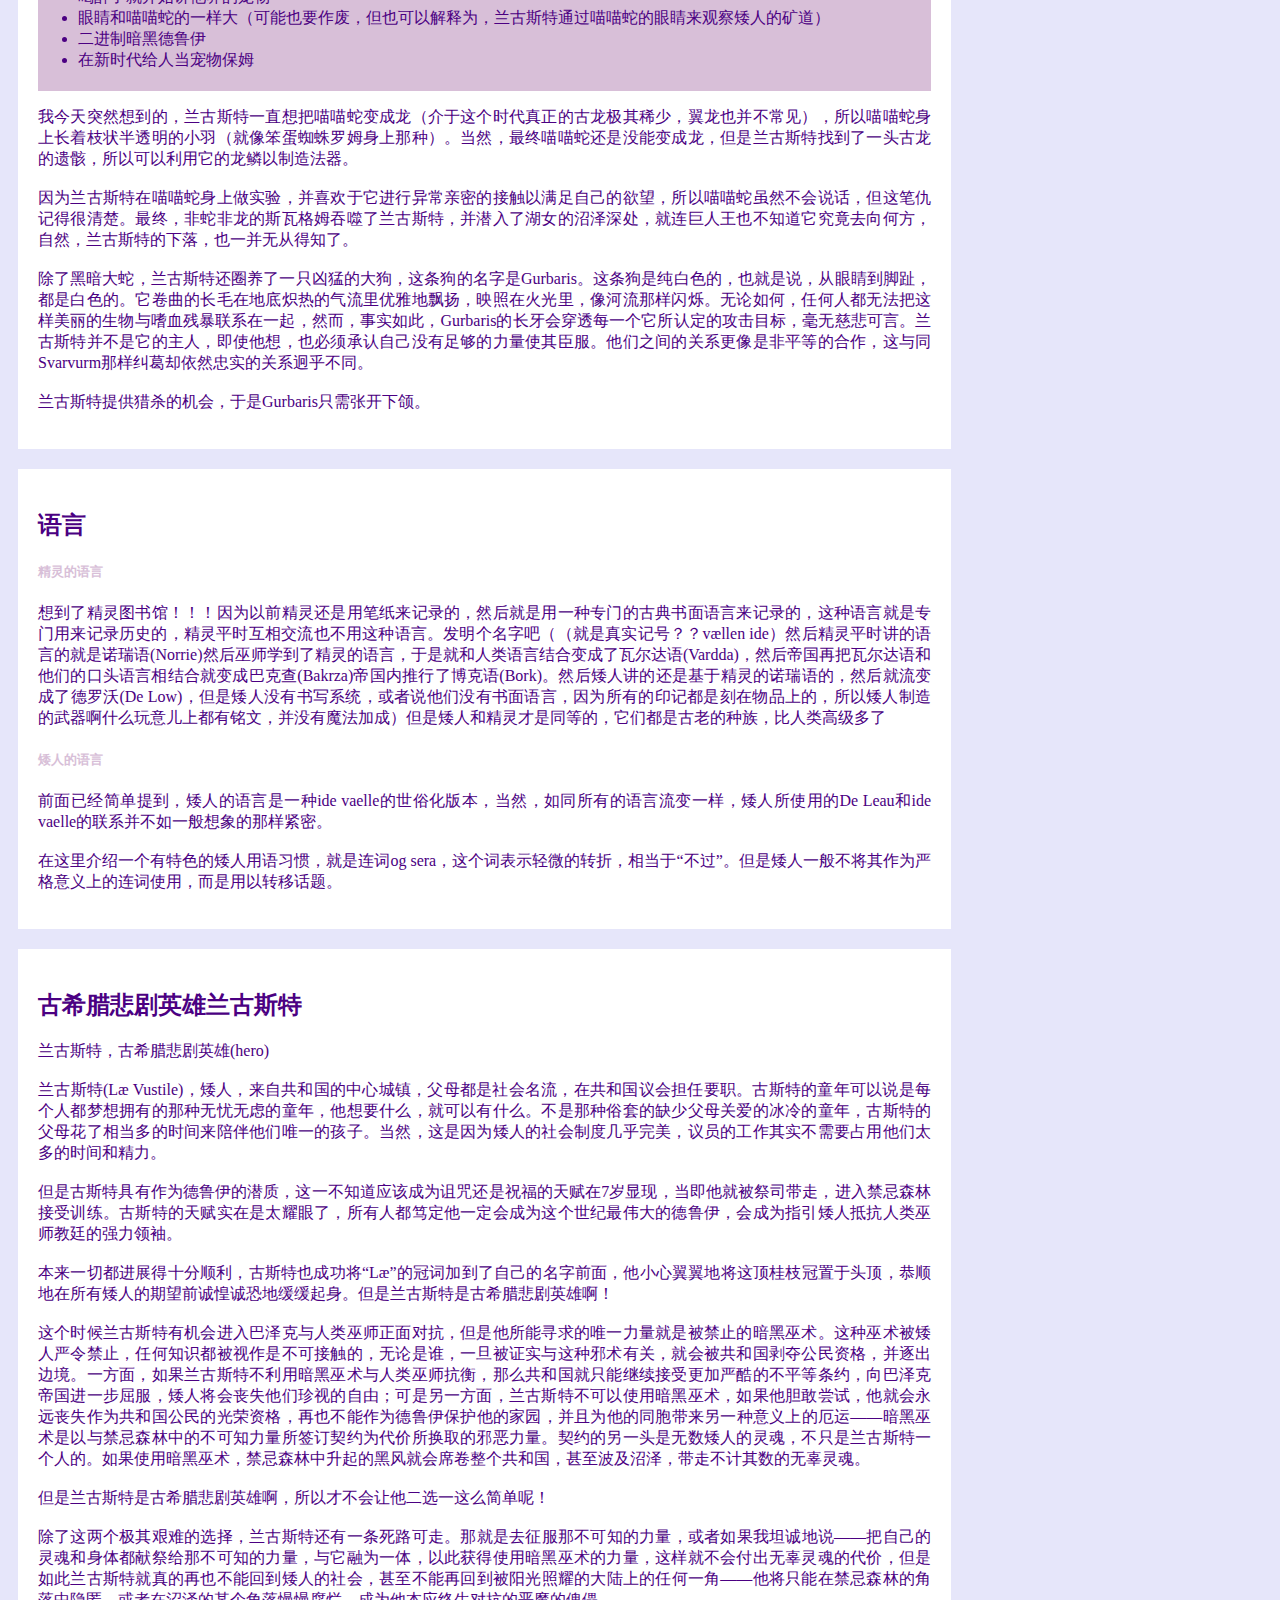
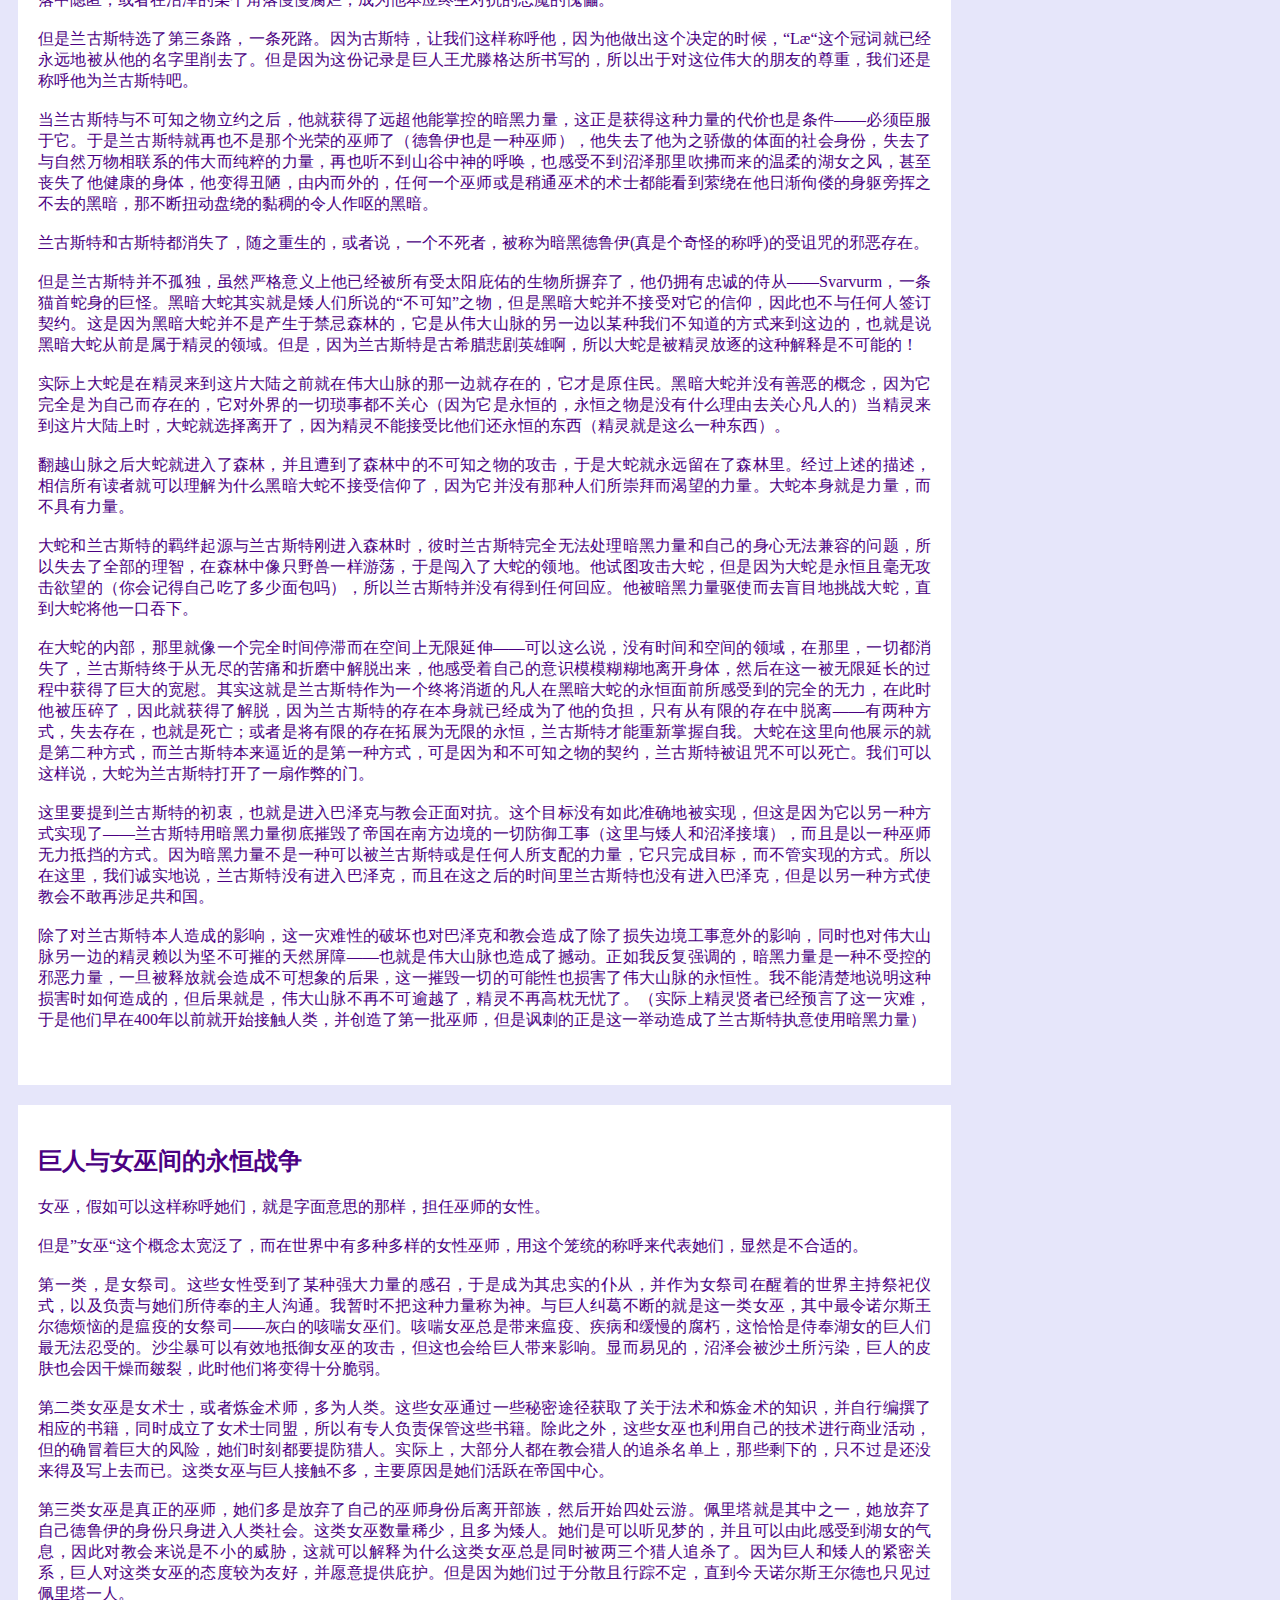
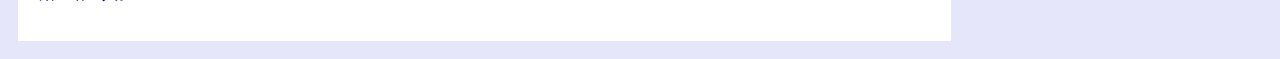
<file: Intro.html>
<!DOCTYPE html>
<html>
<head>
    <meta charset="UTF-8">
    <title>Something about the swamp</title>
    <link rel="stylesheet" type="text/css" href="layout.css">
    <script type="text/javascript">
  function openNav() {
    document.getElementById("mySidenav").style.width = "250px";
}

function closeNav() {
    document.getElementById("mySidenav").style.width = "0";
}
</script>
</head>
<body>
<div class="header">
  <h1>Where are you?</h1>
  <p><i>The swamp, but a longer answer</i></p>
</div>
<div class="topnav">

  <a href="Intro.html">Where are you?</a>
  <a href="CV.html">What am I?</a>
  <div class="dropdown">
    <button class="dropbtn">What are you looking for?</button>
    <div class="dropdown-content">
      <a href="some words.html">Some words?</a>
      <a href="gallery.html">Some pictures?</a>
      <a href="#">Or some songs?</a>
    </div>
  </div>
  <a href="what's more.html" >And more?</a>
</div>
<div id="mySidenav" class="sidenav">
  <a href="javascript:void(0)" class="closebtn" onclick="closeNav()">&times;</a>
  <a href="index.html">Homepage</a>
</div>
<span style="font-size:20px;cursor:pointer" onclick="openNav()">&#9776;</span>
<div class="row">
    <div class="leftcolumn">
        <div class="card">
            <h2>什么是巨人？</h2>
            <p>我，巨人王，毋庸置疑的。

我被人类称为Jotengdda，joten即是巨人，dda是瓦尔达语（Vardda）词缀，这个词缀倒没什么特别的意思，可以理解为定冠词。<br><br>

我的名字是Wilde，但可能不能就这样写，太硬了，所以要用 vællen ide 的方式重写，可是我现在还没有发明 vællen ide文本，所以就先这样办吧。我来自沼泽北方，所以被称为Norse Wilde。<br><br>

巨人既然生活在沼泽里，那么他们可能具有两栖类动物那样滑溜溜的皮肤，或者想蛇或者鱼，表皮是鳞片，可是转念一想那样的皮肤好像并不扛伤害，不过一般认为的巨人抗伤害是因为他们住在北方极寒之地，所以皮糙肉厚，这很合乎逻辑，但对于我的住在潮湿沼泽的巨人来说，这一设定就显得很奇怪了。目前我设想的是，他们的身体外侧有鳞片覆盖，但是身体内侧还是青蛙那样的皮肤。也就是说，巨人既可以通过肺呼吸，也可以通过皮肤呼吸，这在一定程度上解决了他们的散热问题。<br><br>

虽然不符合逻辑，但我依然想将巨人的皮肤设定成半透明的蓝绿色，他们的血液是发光的蓝色，血管在皮肤下闪闪发光（这么一想巨人就如同一只在地上行走的水母）<br><br>

巨人有一位看来颇令人意外的朋友，这就是因使用黑暗法术而被矮人共和国驱逐的堕落德鲁伊Lopp'stier（这也太像lobster了吧）。毕竟巨人是湖女的守护者，是自然的代言人，和这样一位邪恶的法师混在一起未免也太奇怪了。但这其中的关系很复杂，我现在还没有想清楚到底应该怎么解释。<br><br>

差不多就是这么多了。<br><br>

兰古斯特的描述：石座上丛生的苔藓在空气中慢慢蠕动，苔藓的尖端有手掌状的构造，不断地延伸收缩，温柔地抚摸他的屁股。<br><br>

兰古斯特的语气一向如此造作。巨人王这样评价。</p>
        </div>
        <div class="card">
            <h2>关于兰古斯特</h2>
            <p>
                经过和德鲁伊本人的交流，我将他的名字确定为Læ Vustiel <br><br>
                læ 是德鲁伊专用的定冠词，Vustiel是他的名字。<br><br>

                矮人使用的是基于诺瑞语（Norrie）的德洛沃（De Low），如你所见，在德罗沃里，冠词是具有特殊意义的。在这种语言中，Læ Vustiel读作/lae gus’t/，但在帝国通用语博克语（Bork）里这读作/la:i’wustil/。<br><br>

                我就使用德罗沃的读法称呼他了。<br><br>

                那么兰古斯特有一只长着猫首的黑色大蛇，这是他的侍从。这条大蛇的名字是Svarvurm /swagum/，这很明显不是一个纯粹的德罗沃词汇（不过德罗沃也不是一种严格独立的语言），而是受瓦尔达语影响的糅合德罗沃词。德罗沃里没有卷舌的r音，只有l音（怎么有点像日语），所以精灵学者在记录矮人的话语时就没有使用这个音素符号。兰古斯特之所以会这么写大蛇的名字，是因为他掌握vællen ide。<br><br>

                今天来总结一下新加的设定。

                兰古斯特的新设定有：<br></p>
            <ul style="color:indigo;background-color:thistle;margin:auto;padding-top:20px;padding-bottom:20px;">
            <li>没有脸，所以出门带着头罩，或者是面纱。</li>
            <li>随意发自拍</li>
            <li>记录下新学会的黑魔法之后蓝槽就会空。</li>
            <li>吃饱了就会很困。</li>
            <li>巨人王和兰古斯特说话的时候会口吃（虽然很没道理）</li>
            <li>三分钟热度</li>
            <li>变态逻辑：“你漂亮，我就要掐你”</li>
            <li>喜欢吃垃圾食品</li>
            <li>ladies' man（这一条可能会作废）</li>
            <li>喝醉了就开始讲他养的宠物</li>
            <li>眼睛和喵喵蛇的一样大（可能也要作废，但也可以解释为，兰古斯特通过喵喵蛇的眼睛来观察矮人的矿道）</li>
            <li>二进制暗黑德鲁伊</li>
            <li>在新时代给人当宠物保姆</li>
            </ul>
            <p>
            我今天突然想到的，兰古斯特一直想把喵喵蛇变成龙（介于这个时代真正的古龙极其稀少，翼龙也并不常见），所以喵喵蛇身上长着枝状半透明的小羽（就像笨蛋蜘蛛罗姆身上那种）。当然，最终喵喵蛇还是没能变成龙，但是兰古斯特找到了一头古龙的遗骸，所以可以利用它的龙鳞以制造法器。<br><br>

            因为兰古斯特在喵喵蛇身上做实验，并喜欢于它进行异常亲密的接触以满足自己的欲望，所以喵喵蛇虽然不会说话，但这笔仇记得很清楚。最终，非蛇非龙的斯瓦格姆吞噬了兰古斯特，并潜入了湖女的沼泽深处，就连巨人王也不知道它究竟去向何方，自然，兰古斯特的下落，也一并无从得知了。<br><br>

            除了黑暗大蛇，兰古斯特还圈养了一只凶猛的大狗，这条狗的名字是Gurbaris。这条狗是纯白色的，也就是说，从眼睛到脚趾，都是白色的。它卷曲的长毛在地底炽热的气流里优雅地飘扬，映照在火光里，像河流那样闪烁。无论如何，任何人都无法把这样美丽的生物与嗜血残暴联系在一起，然而，事实如此，Gurbaris的长牙会穿透每一个它所认定的攻击目标，毫无慈悲可言。兰古斯特并不是它的主人，即使他想，也必须承认自己没有足够的力量使其臣服。他们之间的关系更像是非平等的合作，这与同Svarvurm那样纠葛却依然忠实的关系迥乎不同。<br><br>

            兰古斯特提供猎杀的机会，于是Gurbaris只需张开下颌。</p>
        </div>
        <div class="card">
            <h2>语言</h2>

                <h5>精灵的语言</h5>
                <p>想到了精灵图书馆！！！因为以前精灵还是用笔纸来记录的，然后就是用一种专门的古典书面语言来记录的，这种语言就是专门用来记录历史的，精灵平时互相交流也不用这种语言。发明个名字吧（（就是真实记号？？vællen ide）然后精灵平时讲的语言的就是诺瑞语(Norrie)然后巫师学到了精灵的语言，于是就和人类语言结合变成了瓦尔达语(Vardda)，然后帝国再把瓦尔达语和他们的口头语言相结合就变成巴克查(Bakrza)帝国内推行了博克语(Bork)。然后矮人讲的还是基于精灵的诺瑞语的，然后就流变成了德罗沃(De Low)，但是矮人没有书写系统，或者说他们没有书面语言，因为所有的印记都是刻在物品上的，所以矮人制造的武器啊什么玩意儿上都有铭文，并没有魔法加成）但是矮人和精灵才是同等的，它们都是古老的种族，比人类高级多了</p>
                <h5>矮人的语言</h5>
                <p>前面已经简单提到，矮人的语言是一种ide vaelle的世俗化版本，当然，如同所有的语言流变一样，矮人所使用的De Leau和ide vaelle的联系并不如一般想象的那样紧密。<br><br>

                在这里介绍一个有特色的矮人用语习惯，就是连词og sera，这个词表示轻微的转折，相当于“不过”。但是矮人一般不将其作为严格意义上的连词使用，而是用以转移话题。</p>

        </div>
        <div class="card">
            <h2>古希腊悲剧英雄兰古斯特</h2>
            <p>兰古斯特，古希腊悲剧英雄(hero)<br><br>

兰古斯特(Læ Vustile)，矮人，来自共和国的中心城镇，父母都是社会名流，在共和国议会担任要职。古斯特的童年可以说是每个人都梦想拥有的那种无忧无虑的童年，他想要什么，就可以有什么。不是那种俗套的缺少父母关爱的冰冷的童年，古斯特的父母花了相当多的时间来陪伴他们唯一的孩子。当然，这是因为矮人的社会制度几乎完美，议员的工作其实不需要占用他们太多的时间和精力。<br><br>

但是古斯特具有作为德鲁伊的潜质，这一不知道应该成为诅咒还是祝福的天赋在7岁显现，当即他就被祭司带走，进入禁忌森林接受训练。古斯特的天赋实在是太耀眼了，所有人都笃定他一定会成为这个世纪最伟大的德鲁伊，会成为指引矮人抵抗人类巫师教廷的强力领袖。<br><br>

本来一切都进展得十分顺利，古斯特也成功将“Læ”的冠词加到了自己的名字前面，他小心翼翼地将这顶桂枝冠置于头顶，恭顺地在所有矮人的期望前诚惶诚恐地缓缓起身。但是兰古斯特是古希腊悲剧英雄啊！<br><br>

这个时候兰古斯特有机会进入巴泽克与人类巫师正面对抗，但是他所能寻求的唯一力量就是被禁止的暗黑巫术。这种巫术被矮人严令禁止，任何知识都被视作是不可接触的，无论是谁，一旦被证实与这种邪术有关，就会被共和国剥夺公民资格，并逐出边境。一方面，如果兰古斯特不利用暗黑巫术与人类巫师抗衡，那么共和国就只能继续接受更加严酷的不平等条约，向巴泽克帝国进一步屈服，矮人将会丧失他们珍视的自由；可是另一方面，兰古斯特不可以使用暗黑巫术，如果他胆敢尝试，他就会永远丧失作为共和国公民的光荣资格，再也不能作为德鲁伊保护他的家园，并且为他的同胞带来另一种意义上的厄运——暗黑巫术是以与禁忌森林中的不可知力量所签订契约为代价所换取的邪恶力量。契约的另一头是无数矮人的灵魂，不只是兰古斯特一个人的。如果使用暗黑巫术，禁忌森林中升起的黑风就会席卷整个共和国，甚至波及沼泽，带走不计其数的无辜灵魂。<br><br>

但是兰古斯特是古希腊悲剧英雄啊，所以才不会让他二选一这么简单呢！<br><br>

除了这两个极其艰难的选择，兰古斯特还有一条死路可走。那就是去征服那不可知的力量，或者如果我坦诚地说——把自己的灵魂和身体都献祭给那不可知的力量，与它融为一体，以此获得使用暗黑巫术的力量，这样就不会付出无辜灵魂的代价，但是如此兰古斯特就真的再也不能回到矮人的社会，甚至不能再回到被阳光照耀的大陆上的任何一角——他将只能在禁忌森林的角落中隐匿，或者在沼泽的某个角落慢慢腐烂，成为他本应终生对抗的恶魔的傀儡。<br><br>

但是兰古斯特选了第三条路，一条死路。因为古斯特，让我们这样称呼他，因为他做出这个决定的时候，“Læ“这个冠词就已经永远地被从他的名字里削去了。但是因为这份记录是巨人王尤滕格达所书写的，所以出于对这位伟大的朋友的尊重，我们还是称呼他为兰古斯特吧。<br><br>

当兰古斯特与不可知之物立约之后，他就获得了远超他能掌控的暗黑力量，这正是获得这种力量的代价也是条件——必须臣服于它。于是兰古斯特就再也不是那个光荣的巫师了（德鲁伊也是一种巫师），他失去了他为之骄傲的体面的社会身份，失去了与自然万物相联系的伟大而纯粹的力量，再也听不到山谷中神的呼唤，也感受不到沼泽那里吹拂而来的温柔的湖女之风，甚至丧失了他健康的身体，他变得丑陋，由内而外的，任何一个巫师或是稍通巫术的术士都能看到萦绕在他日渐佝偻的身躯旁挥之不去的黑暗，那不断扭动盘绕的黏稠的令人作呕的黑暗。<br><br>

兰古斯特和古斯特都消失了，随之重生的，或者说，一个不死者，被称为暗黑德鲁伊(真是个奇怪的称呼)的受诅咒的邪恶存在。<br><br>

但是兰古斯特并不孤独，虽然严格意义上他已经被所有受太阳庇佑的生物所摒弃了，他仍拥有忠诚的侍从——Svarvurm，一条猫首蛇身的巨怪。黑暗大蛇其实就是矮人们所说的“不可知”之物，但是黑暗大蛇并不接受对它的信仰，因此也不与任何人签订契约。这是因为黑暗大蛇并不是产生于禁忌森林的，它是从伟大山脉的另一边以某种我们不知道的方式来到这边的，也就是说黑暗大蛇从前是属于精灵的领域。但是，因为兰古斯特是古希腊悲剧英雄啊，所以大蛇是被精灵放逐的这种解释是不可能的！<br><br>

实际上大蛇是在精灵来到这片大陆之前就在伟大山脉的那一边就存在的，它才是原住民。黑暗大蛇并没有善恶的概念，因为它完全是为自己而存在的，它对外界的一切琐事都不关心（因为它是永恒的，永恒之物是没有什么理由去关心凡人的）当精灵来到这片大陆上时，大蛇就选择离开了，因为精灵不能接受比他们还永恒的东西（精灵就是这么一种东西）。<br><br>

翻越山脉之后大蛇就进入了森林，并且遭到了森林中的不可知之物的攻击，于是大蛇就永远留在了森林里。经过上述的描述，相信所有读者就可以理解为什么黑暗大蛇不接受信仰了，因为它并没有那种人们所崇拜而渴望的力量。大蛇本身就是力量，而不具有力量。<br><br>

大蛇和兰古斯特的羁绊起源与兰古斯特刚进入森林时，彼时兰古斯特完全无法处理暗黑力量和自己的身心无法兼容的问题，所以失去了全部的理智，在森林中像只野兽一样游荡，于是闯入了大蛇的领地。他试图攻击大蛇，但是因为大蛇是永恒且毫无攻击欲望的（你会记得自己吃了多少面包吗），所以兰古斯特并没有得到任何回应。他被暗黑力量驱使而去盲目地挑战大蛇，直到大蛇将他一口吞下。<br><br>

在大蛇的内部，那里就像一个完全时间停滞而在空间上无限延伸——可以这么说，没有时间和空间的领域，在那里，一切都消失了，兰古斯特终于从无尽的苦痛和折磨中解脱出来，他感受着自己的意识模模糊糊地离开身体，然后在这一被无限延长的过程中获得了巨大的宽慰。其实这就是兰古斯特作为一个终将消逝的凡人在黑暗大蛇的永恒面前所感受到的完全的无力，在此时他被压碎了，因此就获得了解脱，因为兰古斯特的存在本身就已经成为了他的负担，只有从有限的存在中脱离——有两种方式，失去存在，也就是死亡；或者是将有限的存在拓展为无限的永恒，兰古斯特才能重新掌握自我。大蛇在这里向他展示的就是第二种方式，而兰古斯特本来逼近的是第一种方式，可是因为和不可知之物的契约，兰古斯特被诅咒不可以死亡。我们可以这样说，大蛇为兰古斯特打开了一扇作弊的门。<br><br>

这里要提到兰古斯特的初衷，也就是进入巴泽克与教会正面对抗。这个目标没有如此准确地被实现，但这是因为它以另一种方式实现了——兰古斯特用暗黑力量彻底摧毁了帝国在南方边境的一切防御工事（这里与矮人和沼泽接壤），而且是以一种巫师无力抵挡的方式。因为暗黑力量不是一种可以被兰古斯特或是任何人所支配的力量，它只完成目标，而不管实现的方式。所以在这里，我们诚实地说，兰古斯特没有进入巴泽克，而且在这之后的时间里兰古斯特也没有进入巴泽克，但是以另一种方式使教会不敢再涉足共和国。<br><br>

除了对兰古斯特本人造成的影响，这一灾难性的破坏也对巴泽克和教会造成了除了损失边境工事意外的影响，同时也对伟大山脉另一边的精灵赖以为坚不可摧的天然屏障——也就是伟大山脉也造成了撼动。正如我反复强调的，暗黑力量是一种不受控的邪恶力量，一旦被释放就会造成不可想象的后果，这一摧毁一切的可能性也损害了伟大山脉的永恒性。我不能清楚地说明这种损害时如何造成的，但后果就是，伟大山脉不再不可逾越了，精灵不再高枕无忧了。（实际上精灵贤者已经预言了这一灾难，于是他们早在400年以前就开始接触人类，并创造了第一批巫师，但是讽刺的正是这一举动造成了兰古斯特执意使用暗黑力量）<br><br>
            </p>
        </div>
        <div class="card">
            <h2>巨人与女巫间的永恒战争</h2>
            <p>
                女巫，假如可以这样称呼她们，就是字面意思的那样，担任巫师的女性。<br><br>

                但是”女巫“这个概念太宽泛了，而在世界中有多种多样的女性巫师，用这个笼统的称呼来代表她们，显然是不合适的。<br><br>

                第一类，是女祭司。这些女性受到了某种强大力量的感召，于是成为其忠实的仆从，并作为女祭司在醒着的世界主持祭祀仪式，以及负责与她们所侍奉的主人沟通。我暂时不把这种力量称为神。与巨人纠葛不断的就是这一类女巫，其中最令诺尔斯王尔德烦恼的是瘟疫的女祭司——灰白的咳喘女巫们。咳喘女巫总是带来瘟疫、疾病和缓慢的腐朽，这恰恰是侍奉湖女的巨人们最无法忍受的。沙尘暴可以有效地抵御女巫的攻击，但这也会给巨人带来影响。显而易见的，沼泽会被沙土所污染，巨人的皮肤也会因干燥而皴裂，此时他们将变得十分脆弱。<br><br>

                第二类女巫是女术士，或者炼金术师，多为人类。这些女巫通过一些秘密途径获取了关于法术和炼金术的知识，并自行编撰了相应的书籍，同时成立了女术士同盟，所以有专人负责保管这些书籍。除此之外，这些女巫也利用自己的技术进行商业活动，但的确冒着巨大的风险，她们时刻都要提防猎人。实际上，大部分人都在教会猎人的追杀名单上，那些剩下的，只不过是还没来得及写上去而已。这类女巫与巨人接触不多，主要原因是她们活跃在帝国中心。<br><br>

                第三类女巫是真正的巫师，她们多是放弃了自己的巫师身份后离开部族，然后开始四处云游。佩里塔就是其中之一，她放弃了自己德鲁伊的身份只身进入人类社会。这类女巫数量稀少，且多为矮人。她们是可以听见梦的，并且可以由此感受到湖女的气息，因此对教会来说是不小的威胁，这就可以解释为什么这类女巫总是同时被两三个猎人追杀了。因为巨人和矮人的紧密关系，巨人对这类女巫的态度较为友好，并愿意提供庇护。但是因为她们过于分散且行踪不定，直到今天诺尔斯王尔德也只见过佩里塔一人。
             </p>
        </div>
    </div>
    <div class="rightcolumn">
        <div class="card">
        <h2 style="text-align: center;">The swamp is part of a bigger world which faded into oblivion a few years ago</h2>
            <div class="card">
                <p>But the swamp remains with the giant.</p>
            </div>
        </div>
        <div class="card">
            <h2>Translate the text:</h2>
            <div id="google_translate_element"></div>
            <script type="text/javascript">
                function googleTranslateElementInit() {
                new google.translate.TranslateElement({pageLanguage: 'cn'}, 'google_translate_element');
             }
            </script>
            <script type="text/javascript" src="//translate.google.com/translate_a/element.js?cb=googleTranslateElementInit"></script>
        </div>
    </div>
</div>
</body>
</html>
</file>
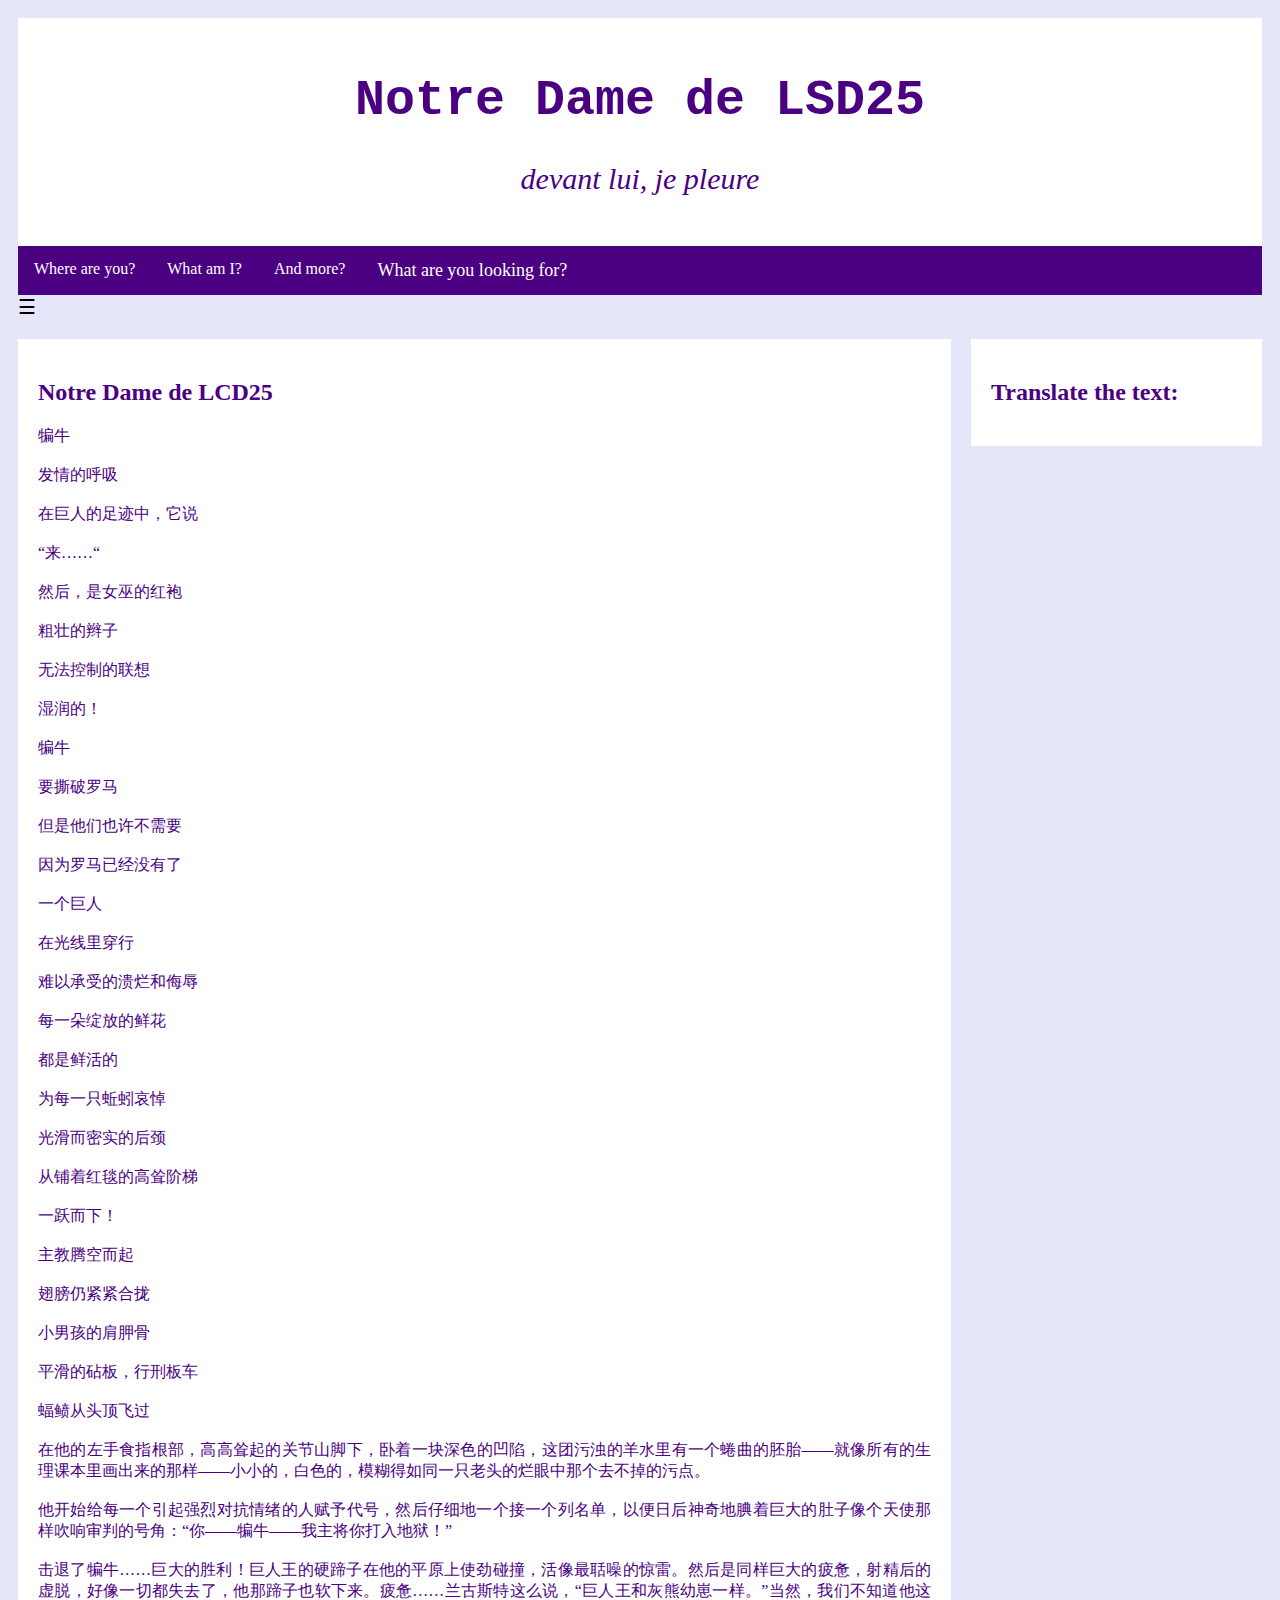
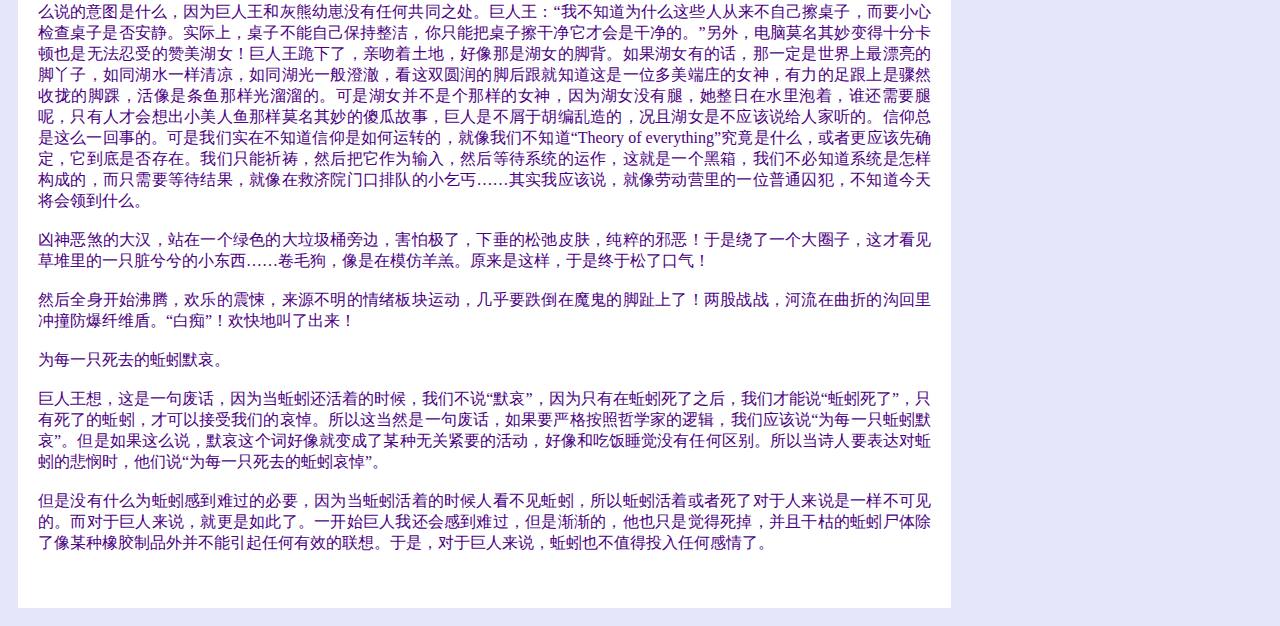
<file: Notre Dame.html>
<!DOCTYPE html>
<html lang="en">
<head>
    <meta charset="UTF-8">
    <title>Some words</title>
    <link rel="stylesheet" type="text/css" href="layout.css">
    <script type="text/javascript">
  function openNav() {
    document.getElementById("mySidenav").style.width = "250px";
}

function closeNav() {
    document.getElementById("mySidenav").style.width = "0";
}
</script>
</head>
<body>
<div class="header">
  <h1>Notre Dame de LSD25</h1>
  <p><i>devant lui, je pleure</i></p>
</div>
<div class="topnav">

  <a href="Intro.html">Where are you?</a>
  <a href="CV.html">What am I?</a>
  <div class="dropdown">
    <button class="dropbtn">What are you looking for?</button>
    <div class="dropdown-content">
      <a href="some words.html">Some words?</a>
      <a href="#">Some pictures?</a>
      <a href="#">Or some songs?</a>
    </div>
  </div>
  <a href="what's more" >And more?</a>
</div>
<div id="mySidenav" class="sidenav">
  <a href="javascript:void(0)" class="closebtn" onclick="closeNav()">&times;</a>
  <a href="index.html">Homepage</a>
  <a href="index.html">Other articles</a>
</div>
<span style="font-size:20px;cursor:pointer" onclick="openNav()">&#9776;</span>
<div class="row">
    <div class="leftcolumn">
        <div class="card">


            <h2>Notre Dame de LCD25</h2>

<p class="translate">
    犏牛<br><br>

发情的呼吸<br><br>

在巨人的足迹中，它说<br><br>

“来……“<br><br>

然后，是女巫的红袍<br><br>

粗壮的辫子<br><br>

无法控制的联想<br><br>

湿润的！<br><br>

犏牛<br><br>

要撕破罗马<br><br>

但是他们也许不需要<br><br>

因为罗马已经没有了<br><br>

一个巨人<br><br>

在光线里穿行<br><br>

难以承受的溃烂和侮辱<br><br>

每一朵绽放的鲜花<br><br>

都是鲜活的<br><br>

为每一只蚯蚓哀悼<br><br>

光滑而密实的后颈<br><br>

从铺着红毯的高耸阶梯<br><br>

一跃而下！<br><br>

主教腾空而起<br><br>

翅膀仍紧紧合拢<br><br>

小男孩的肩胛骨<br><br>

平滑的砧板，行刑板车<br><br>

蝠鲼从头顶飞过<br><br>

在他的左手食指根部，高高耸起的关节山脚下，卧着一块深色的凹陷，这团污浊的羊水里有一个蜷曲的胚胎——就像所有的生理课本里画出来的那样——小小的，白色的，模糊得如同一只老头的烂眼中那个去不掉的污点。<br><br>

他开始给每一个引起强烈对抗情绪的人赋予代号，然后仔细地一个接一个列名单，以便日后神奇地腆着巨大的肚子像个天使那样吹响审判的号角：“你——犏牛——我主将你打入地狱！”<br><br>

击退了犏牛……巨大的胜利！巨人王的硬蹄子在他的平原上使劲碰撞，活像最聒噪的惊雷。然后是同样巨大的疲惫，射精后的虚脱，好像一切都失去了，他那蹄子也软下来。疲惫……兰古斯特这么说，“巨人王和灰熊幼崽一样。”当然，我们不知道他这么说的意图是什么，因为巨人王和灰熊幼崽没有任何共同之处。巨人王：“我不知道为什么这些人从来不自己擦桌子，而要小心检查桌子是否安静。实际上，桌子不能自己保持整洁，你只能把桌子擦干净它才会是干净的。”另外，电脑莫名其妙变得十分卡顿也是无法忍受的赞美湖女！巨人王跪下了，亲吻着土地，好像那是湖女的脚背。如果湖女有的话，那一定是世界上最漂亮的脚丫子，如同湖水一样清凉，如同湖光一般澄澈，看这双圆润的脚后跟就知道这是一位多美端庄的女神，有力的足跟上是骤然收拢的脚踝，活像是条鱼那样光溜溜的。可是湖女并不是个那样的女神，因为湖女没有腿，她整日在水里泡着，谁还需要腿呢，只有人才会想出小美人鱼那样莫名其妙的傻瓜故事，巨人是不屑于胡编乱造的，况且湖女是不应该说给人家听的。信仰总是这么一回事的。可是我们实在不知道信仰是如何运转的，就像我们不知道“Theory of everything”究竟是什么，或者更应该先确定，它到底是否存在。我们只能祈祷，然后把它作为输入，然后等待系统的运作，这就是一个黑箱，我们不必知道系统是怎样构成的，而只需要等待结果，就像在救济院门口排队的小乞丐……其实我应该说，就像劳动营里的一位普通囚犯，不知道今天将会领到什么。<br><br>

凶神恶煞的大汉，站在一个绿色的大垃圾桶旁边，害怕极了，下垂的松弛皮肤，纯粹的邪恶！于是绕了一个大圈子，这才看见草堆里的一只脏兮兮的小东西……卷毛狗，像是在模仿羊羔。原来是这样，于是终于松了口气！<br><br>

然后全身开始沸腾，欢乐的震悚，来源不明的情绪板块运动，几乎要跌倒在魔鬼的脚趾上了！两股战战，河流在曲折的沟回里冲撞防爆纤维盾。“白痴”！欢快地叫了出来！<br><br>

为每一只死去的蚯蚓默哀。<br><br>

巨人王想，这是一句废话，因为当蚯蚓还活着的时候，我们不说“默哀”，因为只有在蚯蚓死了之后，我们才能说“蚯蚓死了”，只有死了的蚯蚓，才可以接受我们的哀悼。所以这当然是一句废话，如果要严格按照哲学家的逻辑，我们应该说“为每一只蚯蚓默哀”。但是如果这么说，默哀这个词好像就变成了某种无关紧要的活动，好像和吃饭睡觉没有任何区别。所以当诗人要表达对蚯蚓的悲悯时，他们说“为每一只死去的蚯蚓哀悼”。<br><br>

但是没有什么为蚯蚓感到难过的必要，因为当蚯蚓活着的时候人看不见蚯蚓，所以蚯蚓活着或者死了对于人来说是一样不可见的。而对于巨人来说，就更是如此了。一开始巨人我还会感到难过，但是渐渐的，他也只是觉得死掉，并且干枯的蚯蚓尸体除了像某种橡胶制品外并不能引起任何有效的联想。于是，对于巨人来说，蚯蚓也不值得投入任何感情了。<br><br>
</p>
        </div>
    </div>
    <div class="rightcolumn">
        <div class="card">
            <h2>Translate the text:</h2>
            <div id="google_translate_element"></div>
            <script type="text/javascript">
                function googleTranslateElementInit() {
                new google.translate.TranslateElement({pageLanguage: 'cn'}, 'google_translate_element');
             }
            </script>
            <script type="text/javascript" src="//translate.google.com/translate_a/element.js?cb=googleTranslateElementInit"></script>
        </div>
    </div>
</div>


</body>
</html>
</file>
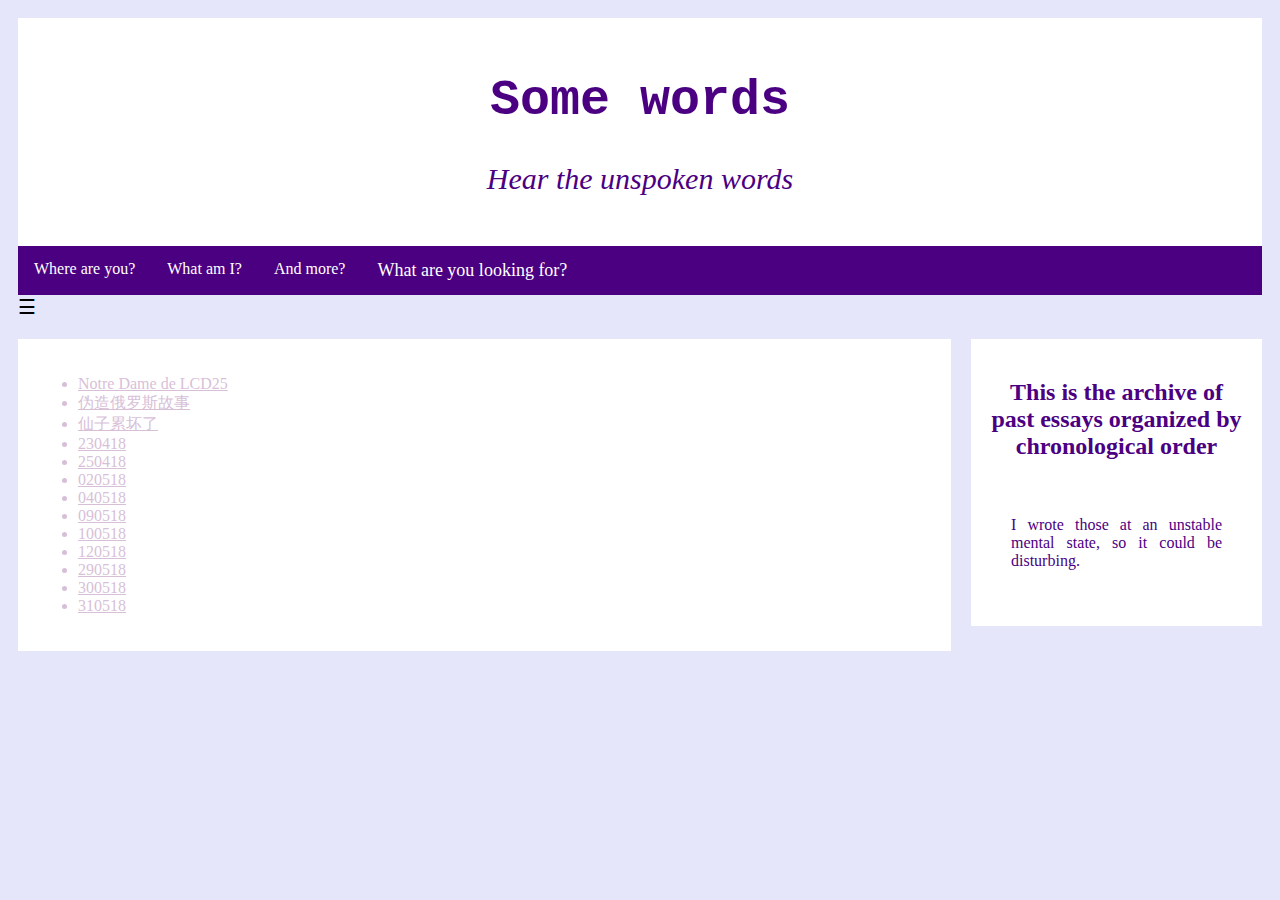
<file: some words.html>
<!DOCTYPE html>
<html lang="en">
<head>
    <meta charset="UTF-8">
    <title>Some words from the old giant</title>
    <link rel="stylesheet" type="text/css" href="layout.css">
    <script type="text/javascript">
  function openNav() {
    document.getElementById("mySidenav").style.width = "250px";
}

function closeNav() {
    document.getElementById("mySidenav").style.width = "0";
}
</script>
</head>
<body>
<div class="header">
  <h1>Some words</h1>
  <p><i>Hear the unspoken words</i></p>
</div>
<div class="topnav">
  <a href="Intro.html">Where are you?</a>
  <a href="CV.html">What am I?</a>
  <div class="dropdown">
    <button class="dropbtn">What are you looking for?</button>
    <div class="dropdown-content">
      <a href="some words.html">Some words?</a>
      <a href="gallery.html">Some pictures?</a>
      <a href="#">Or some songs?</a>
    </div>
  </div>
  <a href="what's more.html" >And more?</a>
</div>
<div id="mySidenav" class="sidenav">
  <a href="javascript:void(0)" class="closebtn" onclick="closeNav()">&times;</a>
  <a href="index.html">Homepage</a>
</div>
<span style="font-size:20px;cursor:pointer" onclick="openNav()">&#9776;</span>
<div class="row">
    <div class="leftcolumn">
        <div class="card">
            <ul style="color:thistle;">
               <li> <a href="Notre Dame.html">Notre Dame de LCD25</a></li>
                <li><a href="Alexa.html">伪造俄罗斯故事</a></li>
                <li><a href="Fairy.html">仙子累坏了</a></li>
                <li><a href="#">230418</a></li>
                <li><a href="#">250418</a></li>
                <li><a href="#">020518</a></li>
                <li><a href="#">040518</a></li>
                <li><a href="#">090518</a></li>
                <li><a href="#">100518</a></li>
                <li><a href="#">120518</a></li>
                <li><a href="#">290518</a></li>
                <li><a href="#">300518</a></li>
                <li><a href="#">310518</a></li>
            </ul>
        </div>
    </div>
    <div class="rightcolumn">
        <div class="card">
        <h2 style="text-align: center;">This is the archive of past essays organized by chronological order</h2>
            <div class="card">
                <p>I wrote those at an unstable mental state, so it could be disturbing.</p>
            </div>
        </div>
    </div>
</div>
</body>
</html>
</file>
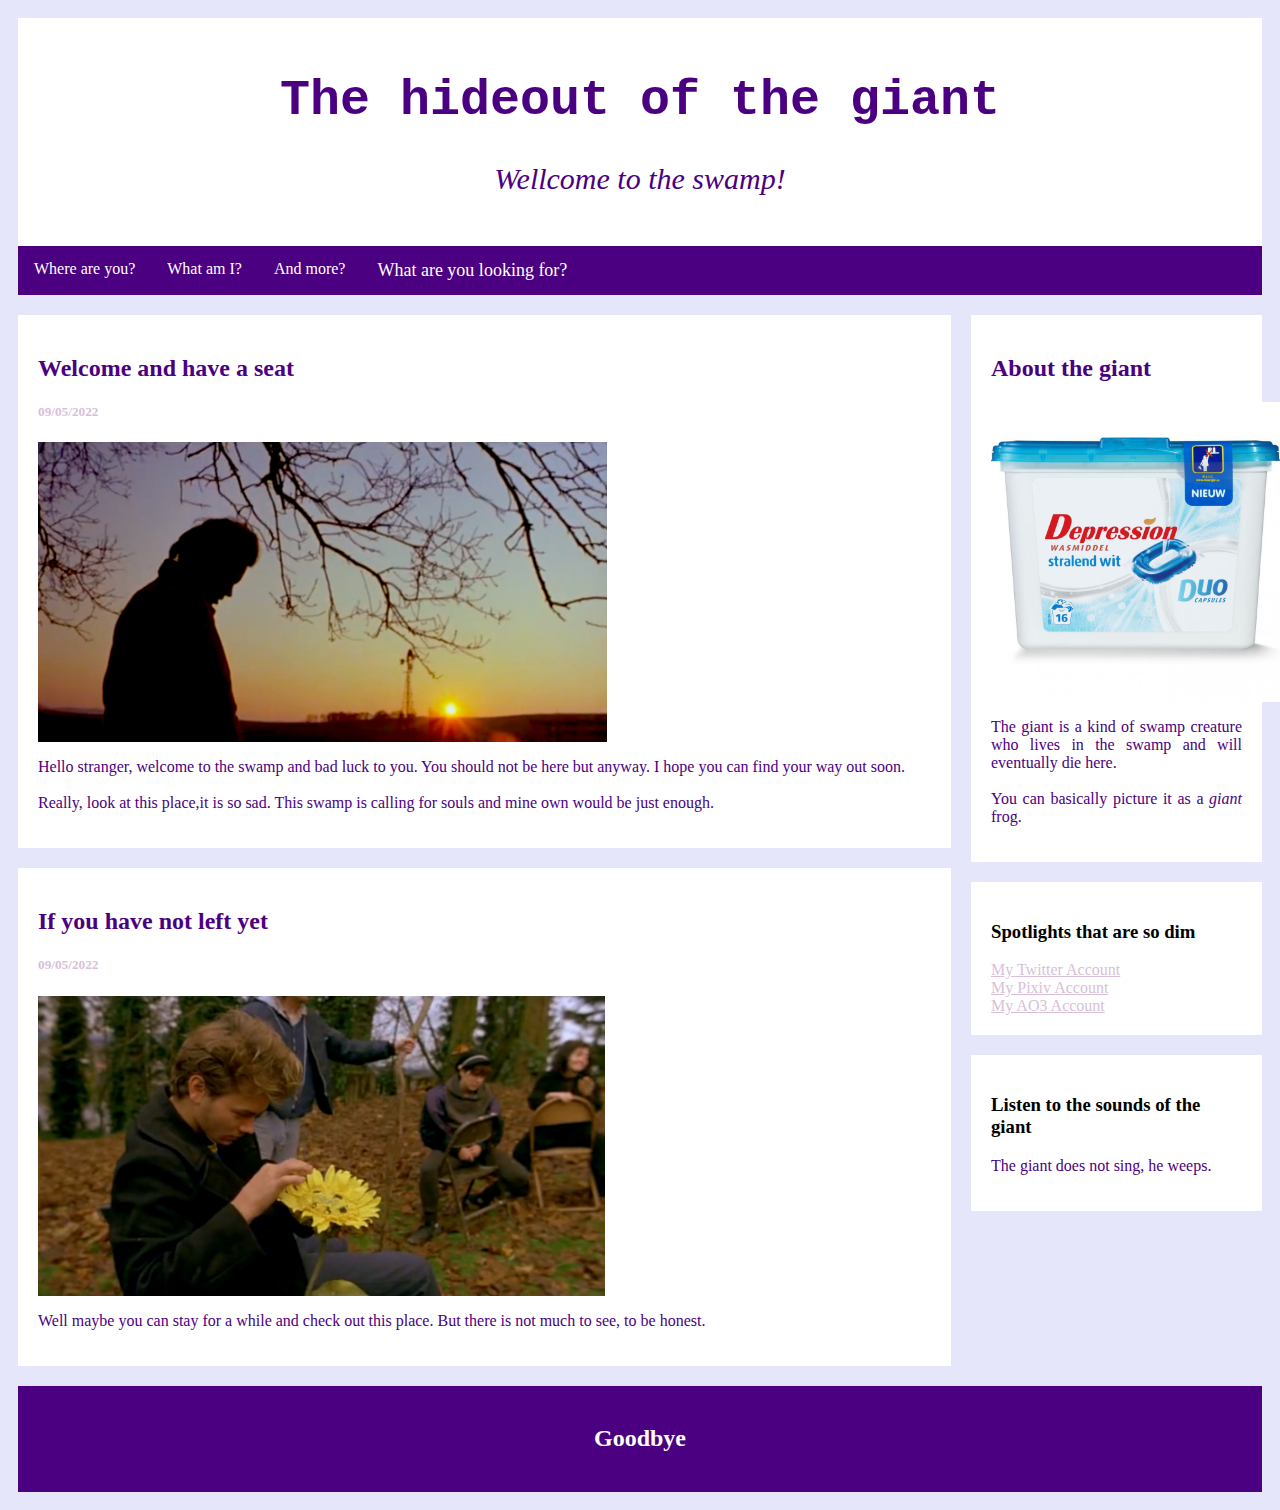
<file: web_layout.html>
<!DOCTYPE html>
<html lang="en">
<head>
    <meta charset="UTF-8">
      <title>The great wasted swamp</title>
      <link rel="stylesheet" type="text/css" href="layout.css">

</head>
<body>

<div class="header">
  <h1>The hideout of the giant</h1>
  <p><i>Wellcome to the swamp!</i></p>
</div>

<div class="topnav" >
  <a href="Intro.html">Where are you?</a>
  <a href="CV.html">What am I?</a>
  <div class="dropdown">
    <button class="dropbtn">What are you looking for?</button>
    <div class="dropdown-content">
      <a href="some words.html">Some words?</a>
      <a href="gallery.html">Some pictures?</a>
      <a href="#">Or some songs?</a>
    </div>
  </div>
  <a href="what's more.html" >And more?</a>
</div>

<div class="row">
  <div class="leftcolumn">
    <div class="card">
      <h2>Welcome and have a seat</h2>
      <h5>09/05/2022</h5>
        <img class="img" src="image/img1.png" >
      <p>Hello stranger, welcome to the swamp and bad luck to you. You should not be here but anyway. I hope you can find your way out soon. <br><br>
        Really, look at this place,it is so sad. This swamp is calling for souls and mine own would be just enough. <br>
      </p>
    </div>
    <div class="card">
      <h2>If you have not left yet</h2>
      <h5>09/05/2022</h5>
     <img class="img" src="image/img2.png">
      <p>Well maybe you can stay for a while and check out this place. But there is not much to see, to be honest. </p>
    </div>
  </div>
  <div class="rightcolumn">
    <div class="card">
      <h2>About the giant</h2>
      <img class="img" src="image/profile.jpg">
      <p>The giant is a kind of swamp creature who lives in the swamp and will eventually die here.<br><br>
      You can basically picture it as a <i>giant</i> frog.</p>
    </div>
    <div class="card">
      <h3>Spotlights that are so dim</h3>
      <div><a href = "https://twitter.com/ki56084452">My Twitter Account</a></div>
      <div><a href = "https://www.pixiv.net/users/74841118">My Pixiv Account</a></div>
      <div><a href = "https://archiveofourown.org/users/kitanoWL">My AO3 Account</a></div>
    </div>
    <div class="card">
      <h3>Listen to the sounds of the giant</h3>
      <p>The giant does not sing, he weeps.</p>
    </div>
  </div>
</div>

<div class="footer">
  <h2>Goodbye</h2>
</div>
</body>
</html>
</file>
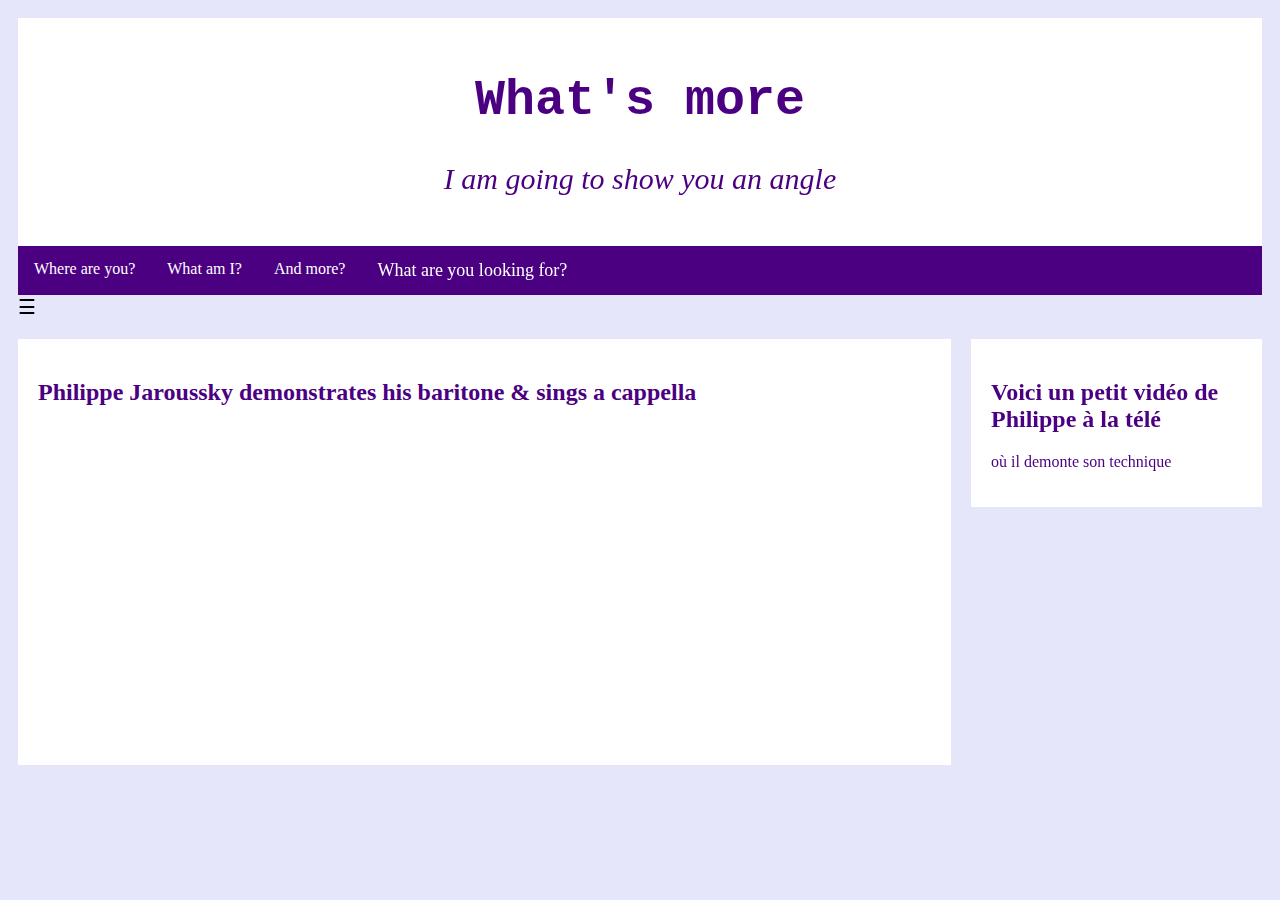
<file: what's more.html>
<!DOCTYPE html>
<html lang="en">
<head>
    <meta charset="UTF-8">
    <title>More is better, right?</title>
    <link rel="stylesheet" type="text/css" href="layout.css">
    <script type="text/javascript">
  function openNav() {
    document.getElementById("mySidenav").style.width = "250px";
}

function closeNav() {
    document.getElementById("mySidenav").style.width = "0";
}
</script>
</head>
<body>
<div class="header">
  <h1>What's more</h1>
  <p><i>I am going to show you an angle</i></p>
</div>
<div class="topnav">
  <a href="Intro.html">Where are you?</a>
  <a href="CV.html">What am I?</a>
  <div class="dropdown">
    <button class="dropbtn">What are you looking for?</button>
    <div class="dropdown-content">
      <a href="some words.html">Some words?</a>
      <a href="gallery.html">Some pictures?</a>
      <a href="#">Or some songs?</a>
    </div>
  </div>
  <a href="what's more.html" >And more?</a>
</div>
<div id="mySidenav" class="sidenav">
  <a href="javascript:void(0)" class="closebtn" onclick="closeNav()">&times;</a>
  <a href="index.html">Homepage</a>
</div>
<span style="font-size:20px;cursor:pointer" onclick="openNav()">&#9776;</span>
<div class="row">
    <div class="leftcolumn">
        <div class="card">
            <h2>Philippe Jaroussky demonstrates his baritone & sings a cappella</h2>
            <iframe width="560" height="315" src="https://www.youtube.com/embed/T1-ttyTq32U" title="YouTube video player" frameborder="0" allow="accelerometer; autoplay; clipboard-write; encrypted-media; gyroscope; picture-in-picture" allowfullscreen></iframe>
        </div>
    </div>
    <div class="rightcolumn">
        <div class="card">
        <h2>Voici un petit vidéo de Philippe à la télé</h2>
        <p>où il demonte son technique </p>
        </div>
    </div>
</div>
</body>
</html>
</file>
<file: layout.css>
*{
  box-sizing: border-box;
}
body {
  font-family: corbel;
  padding: 10px;
  background-color: lavender;
}
.header {
  font-family: corbel;
  font-size:30px;
  color:indigo;
  padding: 20px;
  text-align: center;
  background-color: white;
}

.header h1 {
  font-family:courier;
  font-size: 50px;
  weight:bold;
}

.card h2 {
color:indigo;
}

.card h5 {
color: thistle;
}

.card p {
text-align: justify;
color: indigo;
}

.card a:link {
color: thistle;
}

:card a:visited {
color: indigo;
}

/* navigation */
.topnav {
  overflow: visible;
  background-color: indigo;
}

/* navigation links */
.topnav a {
  float: left;
  display: block;
  color: white;
  text-align: center;
  padding: 14px 16px;
  text-decoration: none;
}

/* link color */
.topnav a:hover {
  background-color: #e6e6fa;
  color: indigo;
}

.topnav .icon{
    display:none;
}

@media screen and (max-width: 600px)
{
.topnav a:not(:first-child)
{display:none;}
.topnav a.icon {
float:right;
display:block;
}
}

@media screen and (max-width:600px)
{
    .topnav.responsive {position:
    relative;}
    .topnav.responsive .icon{
    position: absolute;
    right:0;
    top:0;
}
    .topnav.responsive a{
    float:none;
    display:block;
    text-aligh:left;
    }
}

.sidenav {
    height: 100%;
    width: 0;
    position: fixed;
    z-index: 1;
    top: 0;
    left: 0;
    background-color: indigo;
    overflow-x: hidden;
    transition: 0.5s;
    padding-top: 60px;
}

.sidenav a {
    padding: 8px 8px 8px 32px;
    text-decoration: none;
    font-size: 20px;
    color: lavender;
    display: block;
    transition: 0.3s;
}

.sidenav a:hover, .offcanvas a:focus{
    color: white;
}

.sidenav .closebtn {
    position: absolute;
    top: 0;
    right: 25px;
    font-size: 36px;
    margin-left: 50px;
}

@media screen and (max-height: 450px) {
  .sidenav {padding-top: 15px;}
  .sidenav a {font-size: 18px;}
}
/* dropdown menu */
.dropdown {
  position:relative;
  display:inline-block;
 }

 /* dropdown button*/
.dropbtn {
    text-decoration: none;
    background-color: indigo;
    color: white;
    font-family: corbel;
    font-size:18px;
    padding: 14px 16px;
    text-align: center;
    border: none;
    cursor: pointer;
}

 /* dropdown content*/
 .dropdown-content {
  display: none;
  position: absolute;
  background-color: lavender;
  box-shadow: 0px 8px 16px 0px rgba(0,0,0,0.2);

}

/* dropdown link*/
.dropdown-content a {
    color: indigo;
    display: block;
}

/* dropdown button hover*/
.dropbtn:hover {
  background-color:lavender;
  color: indigo;
}

/*dropdown content hover */
.dropdown:hover .dropdown-content {
    display: block;
    margin:auto;
}

.dropdown-content a:hover {
  display: block;
  margin: auto;
  background-color: thistle;
  }

/* two cols */
/* Left column */
.leftcolumn {
  float: left;
  width: 75%;
}

/* right column */
.rightcolumn {
  float: left;
  width: 25%;
  background-color: lavender;
  padding-left: 20px;
}

/* images */
.img {
  width: auto;
  height: 300px;
  display:block;
  background-size:cover;
}

.gallery {
    margin: 10px;
    padding:10px 10px;
    border: none;
    display:inline-block;
    width:25%;
}

.gallery img{
    width: 100%;
    height: auto;
}

.gallery:hover{
    border: 1px solid thistle;
    background:thistle;
}
/* article card */
.card {
  background-color: white;
  padding: 20px;
  margin-top: 20px;
}

/* clear float */
.row:after {
  content: "";
  display: table;
  clear: both;
}

/* footer */
.footer {
  color:white;
  padding: 20px;
  text-align: center;
  background: indigo;
  margin-top: 20px;
}

/* screen size smaller than 800px */
@media screen and (max-width: 800px) {
  .leftcolumn, .rightcolumn {
    width: 100%;
    padding: 0;
  }
}

/* screen size smaller than 400px */
@media screen and (max-width: 400px) {
  .topnav a {
    float: none;
    width: 100%;
  }
}

.clearfix:after {
    content:"";
    display:table;
    clear:both;
}

<style>
        .modal {
    display: none; /* Hidden by default */
    position: fixed; /* Stay in place */
    z-index: 1; /* Sit on top */
    padding-top: 100px; /* Location of the box */
    left: 0;
    top: 0;
    width: 100%; /* Full width */
    height: 100%; /* Full height */
    overflow: auto; /* Enable scroll if needed */
    background-color: rgb(0,0,0); /* Fallback color */
    background-color: rgba(0,0,0,0.9); /* Black w/ opacity */
}


.modal-content {
    margin: auto;
    display: block;
    width: 80%;
    max-width: 700px;
}


#caption {
    margin: auto;
    display: block;
    width: 80%;
    max-width: 700px;
    text-align: center;
    color: #ccc;
    padding: 10px 0;
    height: 150px;
}


.modal-content, #caption {
    -webkit-animation-name: zoom;
    -webkit-animation-duration: 0.6s;
    animation-name: zoom;
    animation-duration: 0.6s;
}

@-webkit-keyframes zoom {
    from {-webkit-transform:scale(0)}
    to {-webkit-transform:scale(1)}
}

@keyframes zoom {
    from {transform:scale(0)}
    to {transform:scale(1)}
}


.close {
    position: absolute;
    top: 15px;
    right: 35px;
    color: #f1f1f1;
    font-size: 40px;
    font-weight: bold;
    transition: 0.3s;
}

.close:hover,
.close:focus {
    color: #bbb;
    text-decoration: none;
    cursor: pointer;
}


@media only screen and (max-width: 700px){
    .modal-content {
        width: 100%;
    }
}
<style>
        .modal {
    display: none; /* Hidden by default */
    position: fixed; /* Stay in place */
    z-index: 1; /* Sit on top */
    padding-top: 100px; /* Location of the box */
    left: 0;
    top: 0;
    width: 100%; /* Full width */
    height: 100%; /* Full height */
    overflow: auto; /* Enable scroll if needed */
    background-color: rgb(0,0,0); /* Fallback color */
    background-color: rgba(0,0,0,0.9); /* Black w/ opacity */
}


.modal-content {
    margin: auto;
    display: block;
    width: 80%;
    max-width: 700px;
}


#caption {
    margin: auto;
    display: block;
    width: 80%;
    max-width: 700px;
    text-align: center;
    color: #ccc;
    padding: 10px 0;
    height: 150px;
}


.modal-content, #caption {
    -webkit-animation-name: zoom;
    -webkit-animation-duration: 0.6s;
    animation-name: zoom;
    animation-duration: 0.6s;
}

@-webkit-keyframes zoom {
    from {-webkit-transform:scale(0)}
    to {-webkit-transform:scale(1)}
}

@keyframes zoom {
    from {transform:scale(0)}
    to {transform:scale(1)}
}


.close {
    position: absolute;
    top: 15px;
    right: 35px;
    color: #f1f1f1;
    font-size: 40px;
    font-weight: bold;
    transition: 0.3s;
}

.close:hover,
.close:focus {
    color: #bbb;
    text-decoration: none;
    cursor: pointer;
}


@media only screen and (max-width: 700px){
    .modal-content {
        width: 100%;
    }
}

#myImg {
    border-radius: 5px;
    cursor: pointer;
    transition: 0.3s;
}

#myImg:hover {opacity: 0.7;}

 .modal {
    display: none; /* Hidden by default */
    position: fixed; /* Stay in place */
    z-index: 1; /* Sit on top */
    padding-top: 100px; /* Location of the box */
    left: 0;
    top: 0;
    width: 100%; /* Full width */
    height: 100%; /* Full height */
    overflow: auto; /* Enable scroll if needed */
    background-color: rgba(0,0,0,0.9); /* Black w/ opacity */
}

.modal-content {
    margin: auto;
    display: block;
    width: 80%;
    max-width: 700px;
}


#caption {
    margin: auto;
    display: block;
    width: 80%;
    max-width: 700px;
    text-align: center;
    color: #ccc;
    padding: 10px 0;
    height: 150px;
}

.modal-content, #caption {
    -webkit-animation-name: zoom;
    -webkit-animation-duration: 0.6s;
    animation-name: zoom;
    animation-duration: 0.6s;
}

@-webkit-keyframes zoom {
    from {-webkit-transform:scale(0)}
    to {-webkit-transform:scale(1)}
}

@keyframes zoom {
    from {transform:scale(0)}
    to {transform:scale(1)}
}

.close {
    position: absolute;
    top: 15px;
    right: 35px;
    color: #f1f1f1;
    font-size: 40px;
    font-weight: bold;
    transition: 0.3s;
}

.close:hover,
.close:focus {
    color: #bbb;
    text-decoration: none;
    cursor: pointer;
}

@media only screen and (max-width: 700px){
    .modal-content {
        width: 100%;
    }
}
</file>
